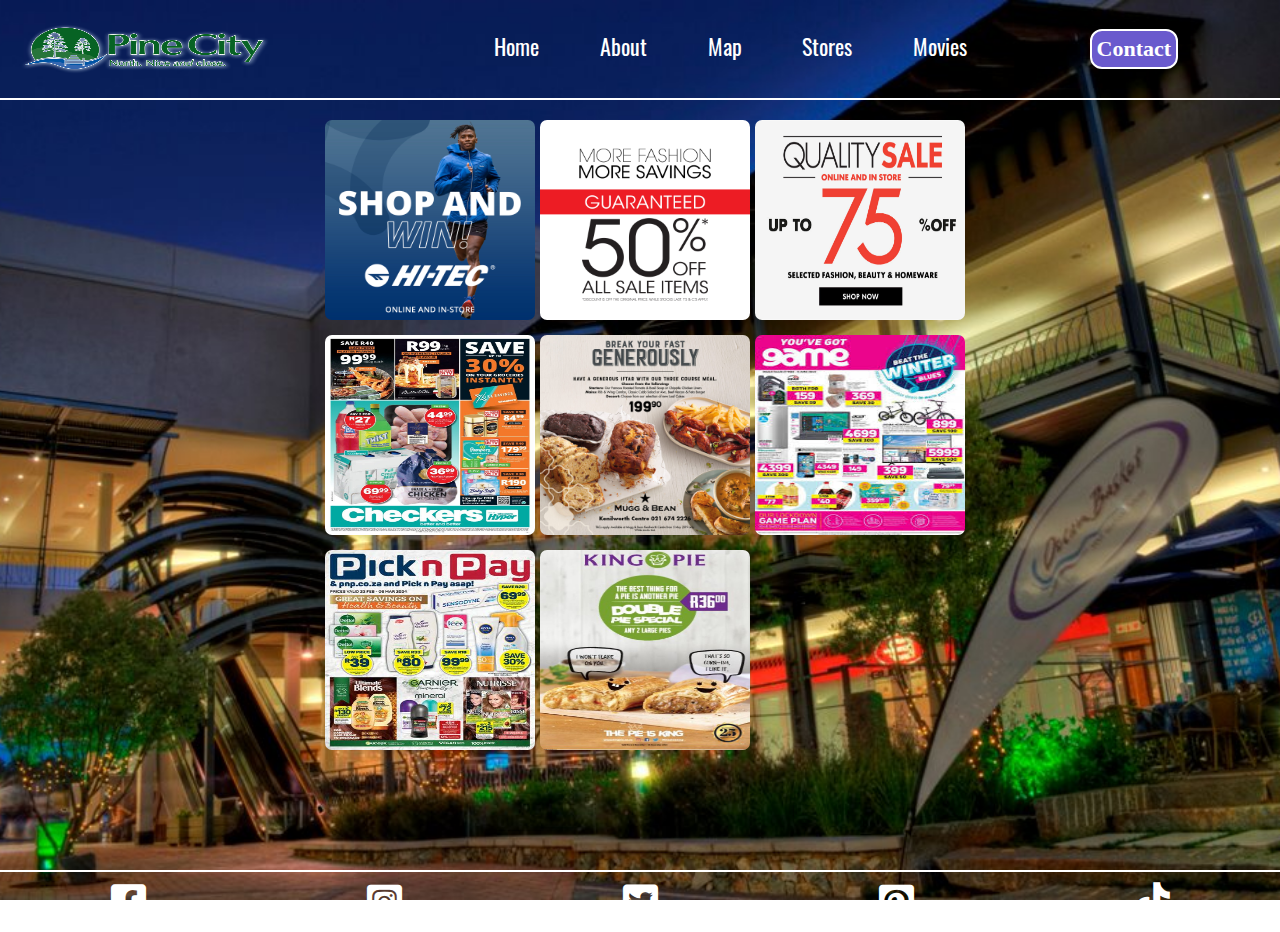
<file: index.html>
<!DOCTYPE html>
<html lang="en">
<head>
    <meta charset="UTF-8">
    <meta name="viewport" content="width=device-width, initial-scale=1.0">
    <link rel="stylesheet" href="style.css">
    <link rel="stylesheet" href="fontawsome/css/all.css">
    <title>Pine City Mall</title>
</head>
<body>
    <header>
        <div id="mobile" class="logo">
            <img src="images/pineCity-logo2.png">
        </div>
        <div id="mobile" class="Menu-btn">
            <input type="checkbox" id="check">
            <label for="check" class="checkbtn">
                <i class="fas fa-bars"></i>
            </label>
            <div class="pages">
                <a href="#">Home</a>
                <a href="about.html">About</a>
                <a href="map.html">Map</a>
                <a href="stores.html">Stores</a>
                <a href="movies.html">Movies</a>
                <a id="contact-btn" href="contact.html">Contact</a>
            </div>
        </div>
        <div class="Contact-btn">
            <a href="contact.html">Contact</a>
        </div>
    </header>

    <main>
        
        <div class="container">
            <div class="prov">
                <a href="hi-tec.html"><img src="images/clothing/hi-tec-sale.jpg" alt="hi-tec sale image"></a>
            </div>
            <div class="prov">
                <a href="edgars.html"><img src="images/clothing/edgars-sale.png" alt="Edgars sale image"></a>
            </div>
            <div class="prov">
                <a href="woolworths.html"><img src="images/clothing/woolworths-sale.png" alt="woolworths sale image"></a>
            </div>
            <div class="prov">
                <a href="checkers.html"><img src="images/supermarket/checkers-sale.jpg" alt="Checkers Hyper Sale catalogue"></a>
            </div>
            
            <div class="prov">
                <a href="mugg&bean.html"><img src="images/fast-Foods/mugg&bean-specials.jpg" alt="Mugg&Bean breakfast special"></a>
            </div>
            <div class="prov">
                <a href="game.html"><img src="images/supermarket/game-sales.jpg" alt="Game store sale catalogue"></a>
            </div>
            <div class="prov">
                <a href="picknpay.html"><img src="images/supermarket/picknpay-sale.jpg" alt="Pick and Pay sales catalogue"></a>
            </div>
			<div class="prov">
                <a href="kingpie.html"><img src="images/fast-Foods/kingpie-sale.jpg" alt="KING PIE sale"></a>
            </div>
            
        </div>
    </main>
    <footer>
        <div class="socials">
            <a href="#"><i class="fab fa-facebook-square"></i></a>
            <a href="#"><i class="fab fa-instagram-square"></i></a>
            <a href="#"><i class="fab fa-twitter-square"></i></a>
            <a href="#"><i class="fab fa-pinterest-square"></i></a>
            <a href="#"><i class="fab fa-tiktok"></i></a>
        </div>
    </footer>
</body>
</html>
</file>
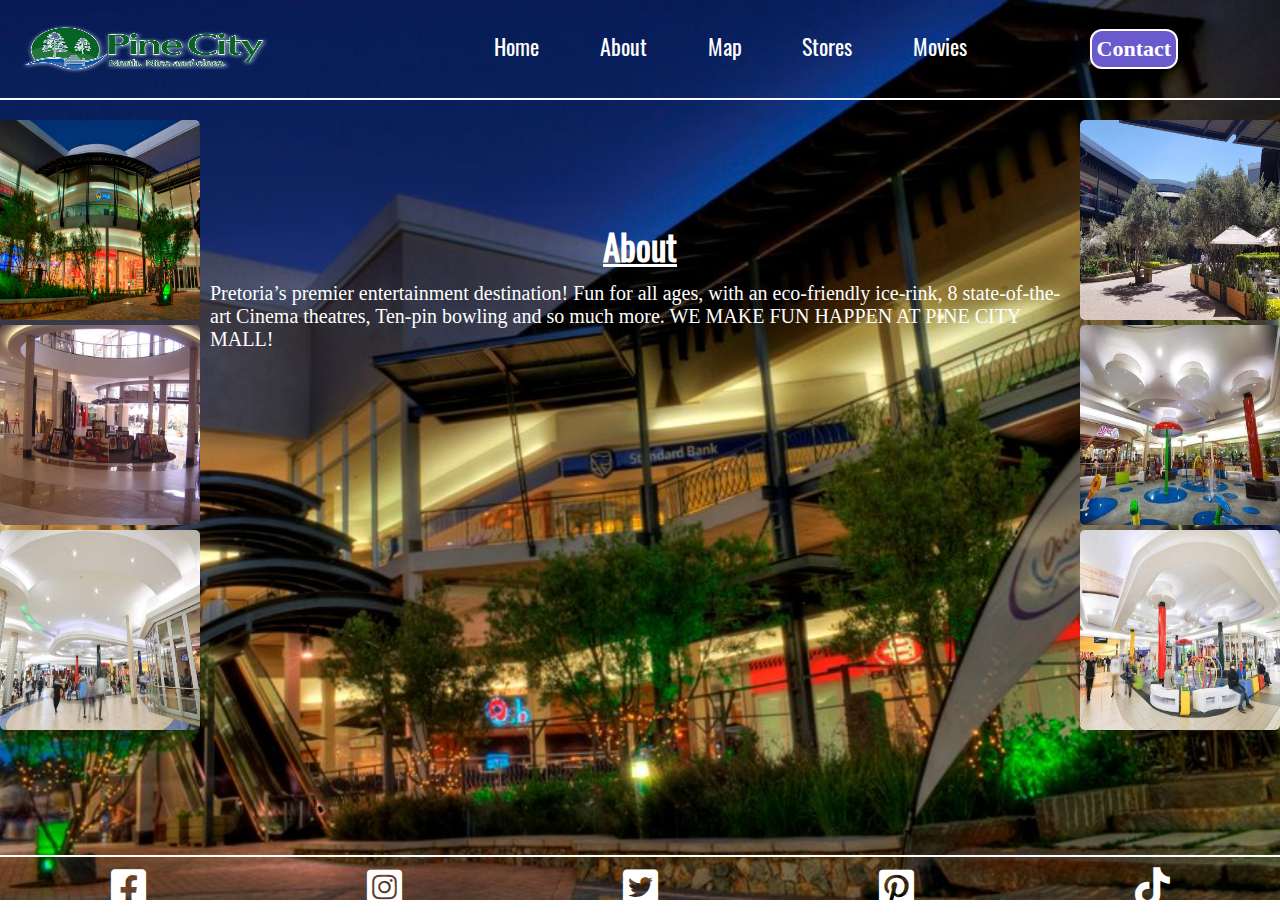
<file: about.html>
<!DOCTYPE html>
<html lang="en">
<head>
    <meta charset="UTF-8">
    <meta name="viewport" content="width=device-width, initial-scale=1.0">
    <link rel="stylesheet" href="style.css">
    <link rel="stylesheet" href="fontawsome/css/all.css">
    <title>Pine City Mall</title>
</head>
<body>
    <header>
        <div class="logo">
            <img src="images/pineCity-logo2.png">
        </div>
        <div id="mobile" class="Menu-btn">
            <input type="checkbox" id="check">
            <label for="check" class="checkbtn">
                <i class="fas fa-bars"></i>
            </label>
            <div class="pages">
                <a href="index.html">Home</a>
                <a href="#">About</a>
                <a href="map.html">Map</a>
                <a href="stores.html">Stores</a>
                <a href="movies.html">Movies</a>
                <a id="contact-btn" href="contact.html">Contact</a>
            </div>
        </div>
        <div class="Contact-btn">
            <a href="contact.html">Contact</a>
        </div>
    </header>
    <main>
        <div class="wrapper">
            <div class="imgs">
                <div><img src="images/bg-pics/mall-5.jpg" alt="Pine City Mall for outside"></div>
                <div><img src="images/bg-pics/mall-4.jpg" alt="Pine City Mall entertainment-area"></div>
                <div><img src="images/bg-pics/mall-3.jpg" alt="Pine City Mall fashion area"></div>
           </div>
            <div class="about">
                 <h2>About</h2>
                 <div class="aboutmain">
				 <p>
                    Pretoria’s premier entertainment destination! Fun for all ages, with an eco-friendly ice-rink, 8 state-of-the-art Cinema theatres, Ten-pin bowling and so much more. WE MAKE FUN HAPPEN AT PINE CITY MALL!
                 </p>
				</div>
			</div>
            
            <div class="imgs">
                <div><img src="images/bg-pics/mall-6.jpg" alt="Pine City Mall for outside"></div>
                <div><img src="images/bg-pics/mall-2.jpg" alt="Pine City Mall entertainment-area"></div>
                <div><img src="images/bg-pics/mall-1.jpg" alt="Pine City Mall fashion area"></div>
           </div>

        </div>
 
    </main>
    <footer>
        <div class="socials">
            <a href="#"><i class="fab fa-facebook-square"></i></a>
            <a href="#"><i class="fab fa-instagram-square"></i></a>
            <a href="#"><i class="fab fa-twitter-square"></i></a>
            <a href="#"><i class="fab fa-pinterest-square"></i></a>
            <a href="#"><i class="fab fa-tiktok"></i></a>
        </div>
    </footer>
</body>
</html>
</file>
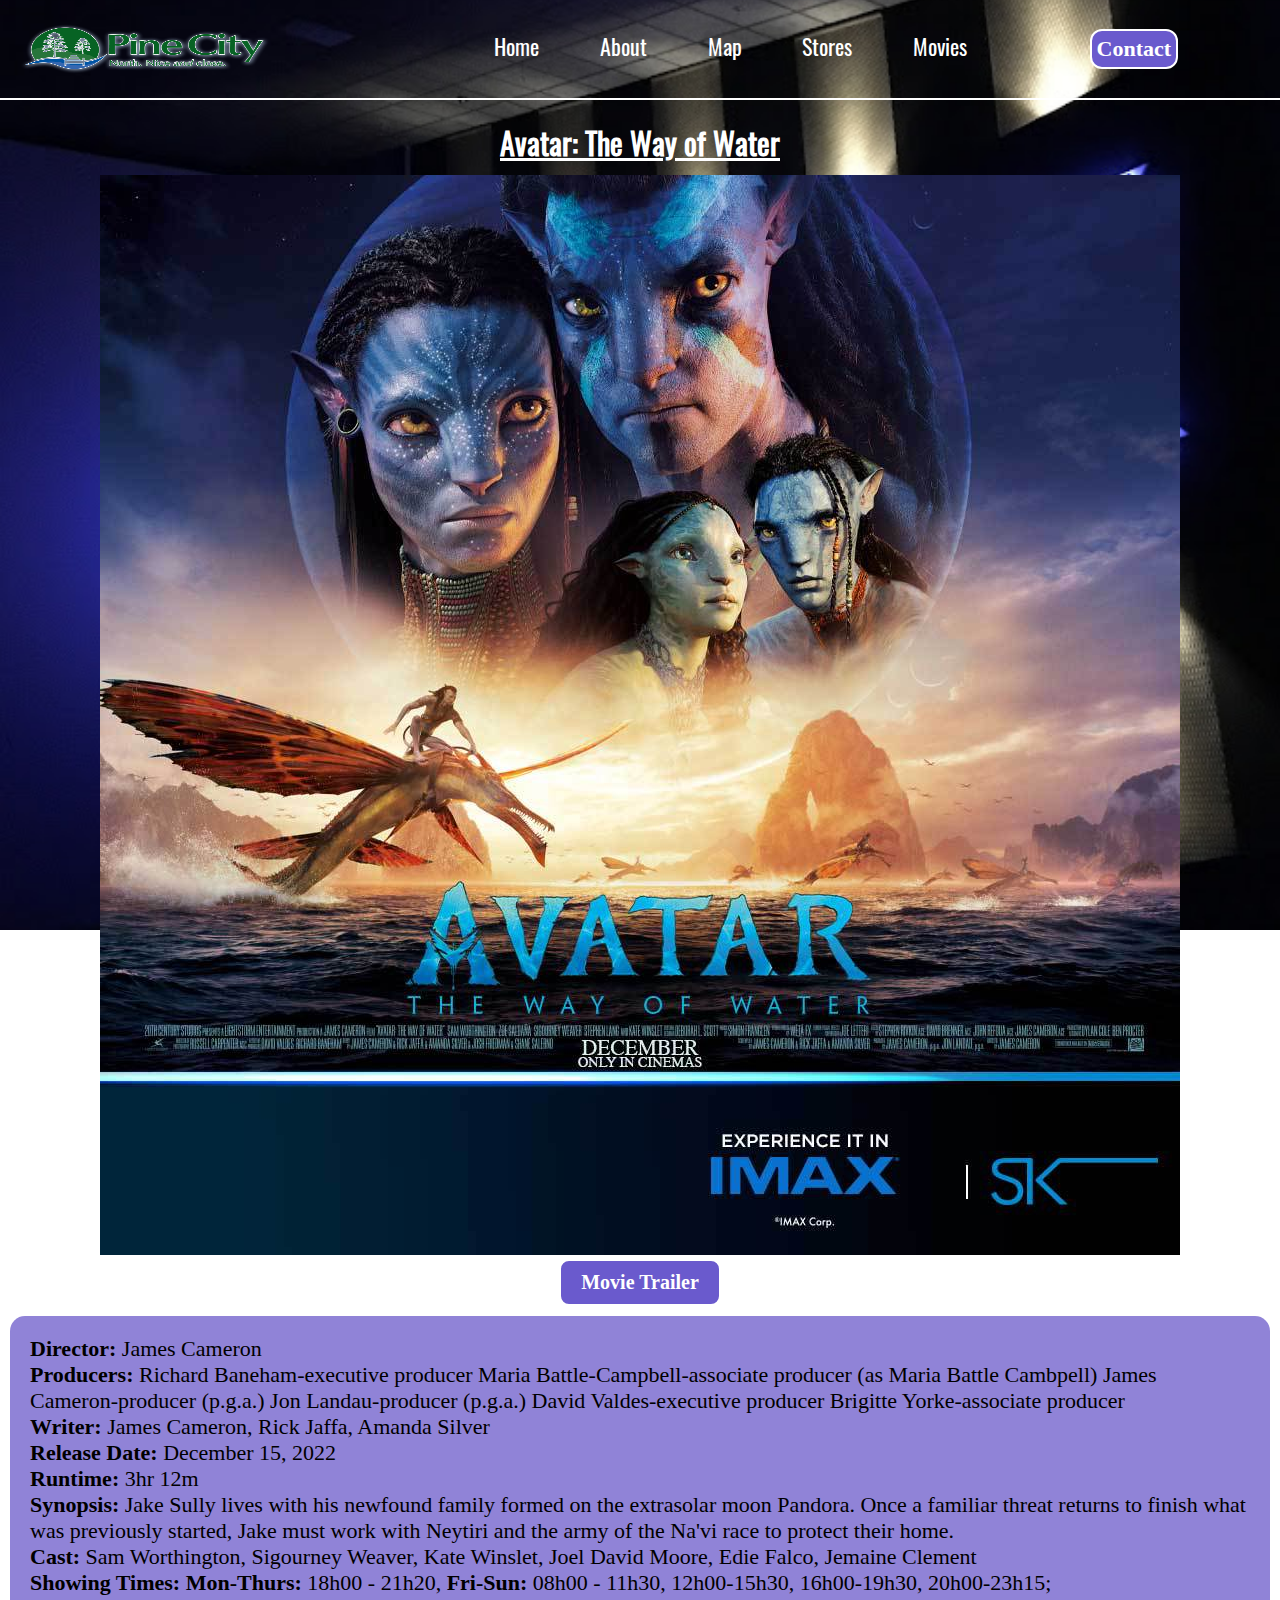
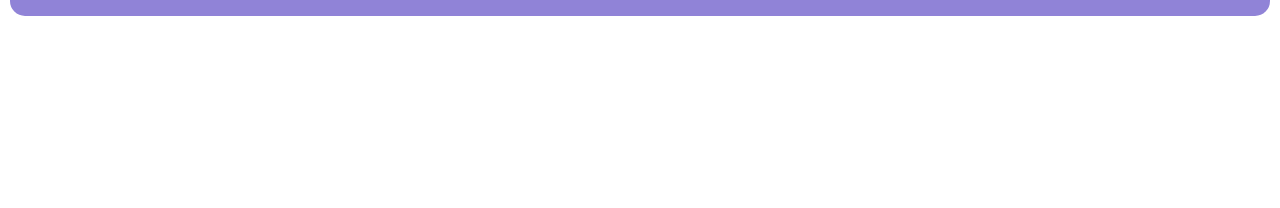
<file: avatar.html>
<!DOCTYPE html>
<html lang="en">
<head>
    <meta charset="UTF-8">
    <meta name="viewport" content="width=device-width, initial-scale=1.0">
    <link rel="stylesheet" href="style.css">
    <link rel="stylesheet" href="fontawsome/css/all.css">
    <title>Pine City Mall</title>
</head>
<body>
<div class="bgmovieind">
    <header>
        <div class="logo">
            <img src="images/pineCity-logo2.png">
        </div>
        <div id="mobile" class="Menu-btn">
            <input type="checkbox" id="check">
            <label for="check" class="checkbtn">
                <i class="fas fa-bars"></i>
            </label>
            <div class="pages">
                <a href="index.html">Home</a>
                <a href="about.html">About</a>
                <a href="map.html">Map</a>
                <a href="stores.html">Stores</a>
                <a href="movies.html">Movies</a>
                <a id="contact-btn" href="contact.html">Contact</a>
            </div>
        </div>
        <div class="Contact-btn">
            <a href="contact.html">Contact</a>
        </div>
    </header>
    <main>
        <h2>Avatar: The Way of Water</h2>
        <div class="movie-container">
            <div>
                <img src="images/movies/avatar.jpg">
            </div>
                <a class="trailer-btn" href="https://www.youtube.com/watch?v=a8Gx8wiNbs8" target="_blank">Movie Trailer</a>
            <div class="movie-credits">
                <p> <b>Director:</b> James Cameron
                    <br>
                    <b>Producers:</b> Richard Baneham-executive producer
					   Maria Battle-Campbell-associate producer (as Maria Battle Cambpell)
					   James Cameron-producer (p.g.a.)
					   Jon Landau-producer (p.g.a.)
					   David Valdes-executive producer
					   Brigitte Yorke-associate producer
                    <br>
                    <b>Writer: </b>James Cameron, Rick Jaffa, Amanda Silver
                    <br>
					<b>Release Date:</b> December 15, 2022
                    <br>
                    <b>Runtime:</b> 3hr 12m
                    <br>
                    <b>Synopsis:</b>
                    Jake Sully lives with his newfound family formed on the extrasolar moon Pandora.
					Once a familiar threat returns to finish what was previously started,
					Jake must work with Neytiri and the army of the Na'vi race to protect their home.
                    <br>
                    <b>Cast:</b>
							Sam Worthington,
                            Sigourney Weaver,
                            Kate Winslet,
                            Joel David Moore,
                            Edie Falco,
                            Jemaine Clement
                    <br>
                    <b>Showing Times:</b>
                    <b>Mon-Thurs:</b> 18h00 - 21h20,
                    <b>Fri-Sun:</b> 08h00 - 11h30, 12h00-15h30, 16h00-19h30, 20h00-23h15;
                </p> 
            </div>
           
        </div>
        
    </main>
    <footer>
        <div class="socials">
            <a href="#"><i class="fab fa-facebook-square"></i></a>
            <a href="#"><i class="fab fa-instagram-square"></i></a>
            <a href="#"><i class="fab fa-twitter-square"></i></a>
            <a href="#"><i class="fab fa-pinterest-square"></i></a>
            <a href="#"><i class="fab fa-tiktok"></i></a>
        </div>
    </footer>
</div>
</body>
</html>
</file>
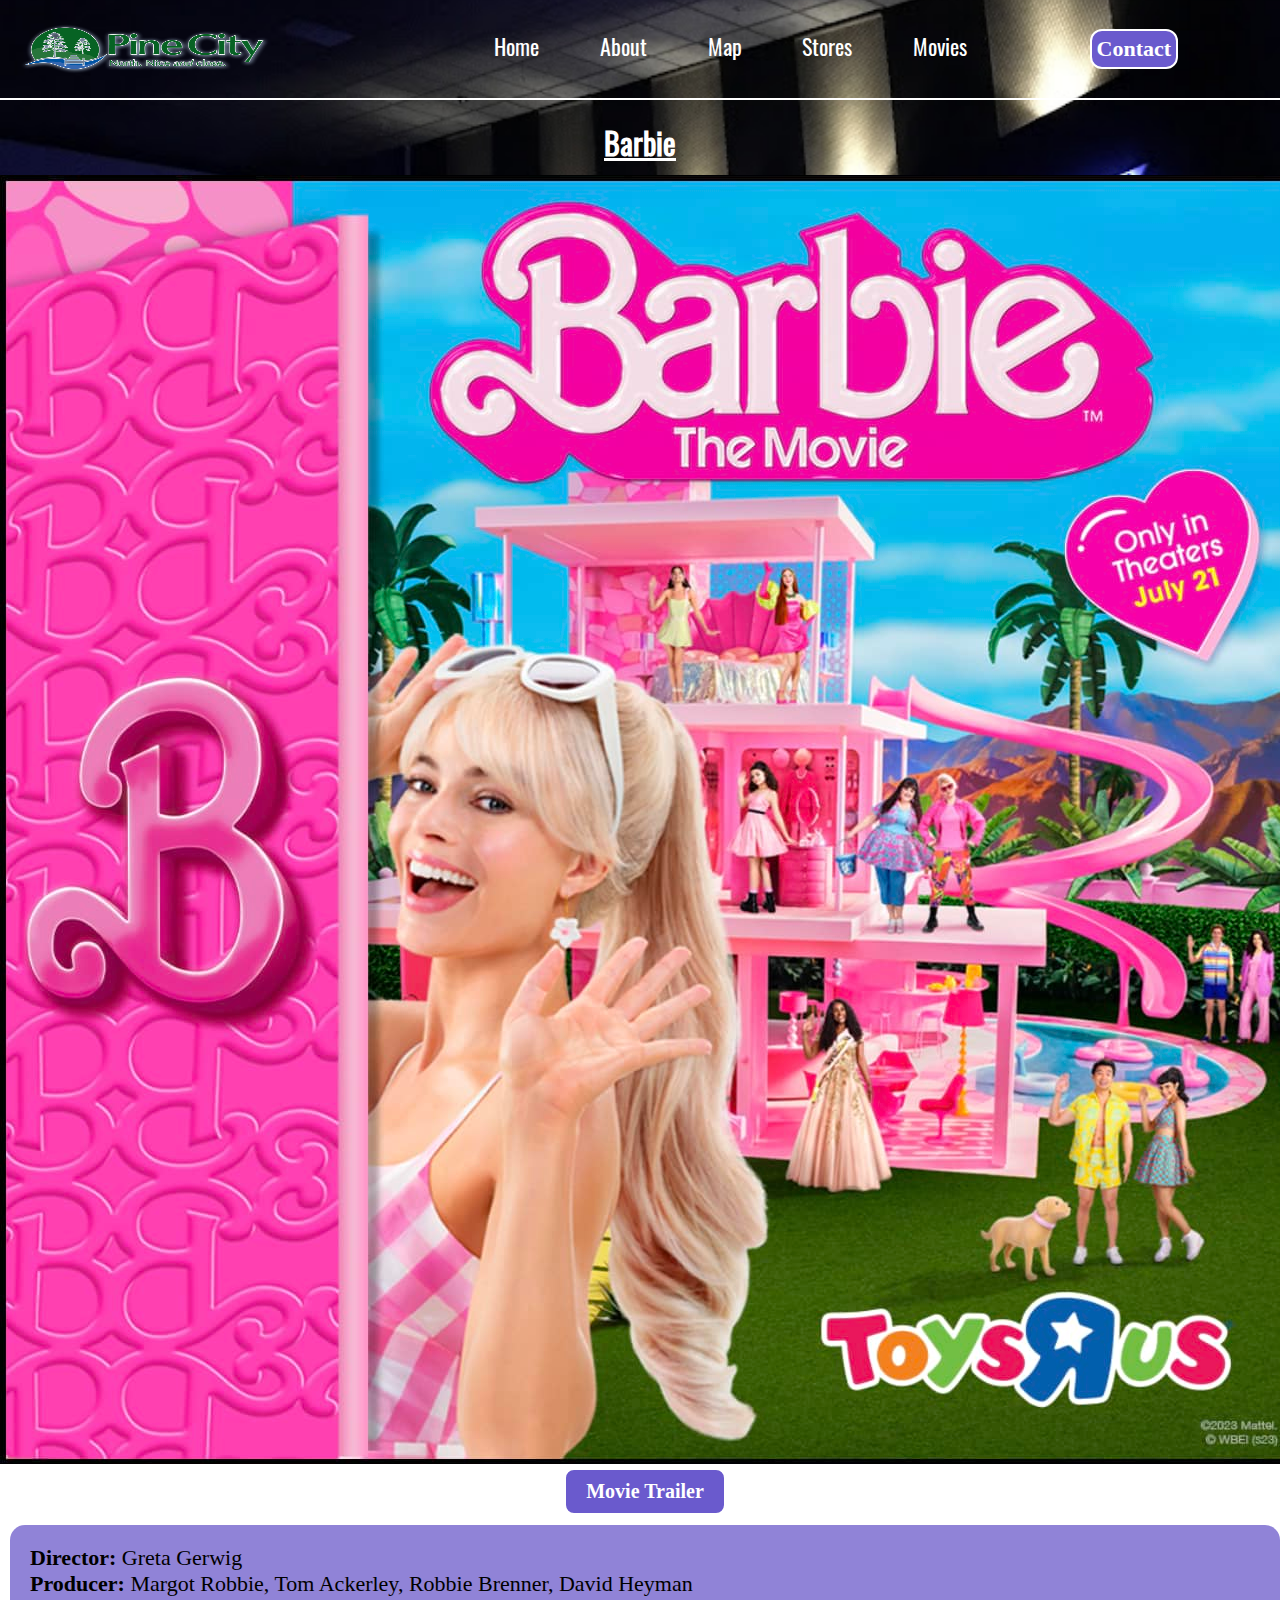
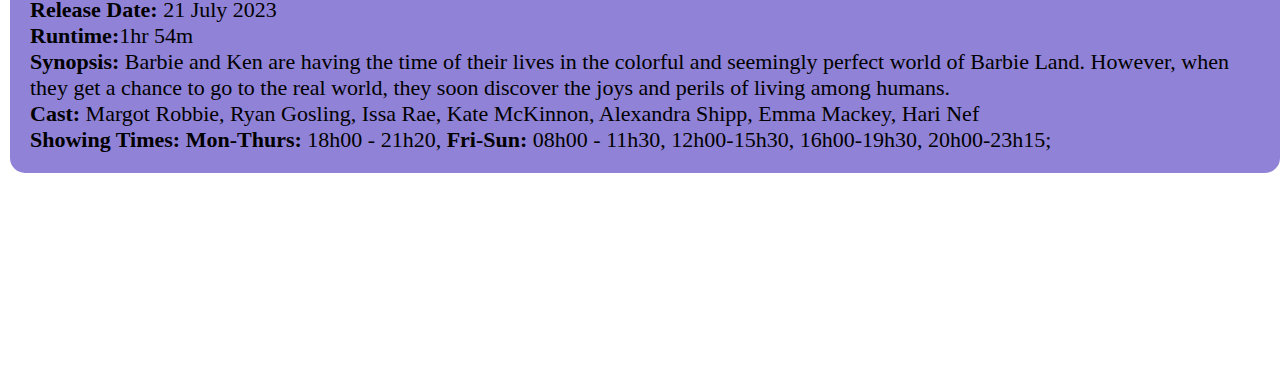
<file: barbie.html>
<!DOCTYPE html>
<html lang="en">
<head>
    <meta charset="UTF-8">
    <meta name="viewport" content="width=device-width, initial-scale=1.0">
    <link rel="stylesheet" href="style.css">
    <link rel="stylesheet" href="fontawsome/css/all.css">
    <title>Pine City Mall</title>
</head>
<body>
<div class="bgmovieind">
    <header>
        <div class="logo">
            <img src="images/pineCity-logo2.png">
        </div>
        <div id="mobile" class="Menu-btn">
            <input type="checkbox" id="check">
            <label for="check" class="checkbtn">
                <i class="fas fa-bars"></i>
            </label>
            <div class="pages">
                <a href="index.html">Home</a>
                <a href="about.html">About</a>
                <a href="map.html">Map</a>
                <a href="stores.html">Stores</a>
                <a href="movies.html">Movies</a>
                <a id="contact-btn" href="contact.html">Contact</a>
            </div>
        </div>
        <div class="Contact-btn">
            <a href="contact.html">Contact</a>
        </div>
    </header>
    <main>
        <h2>Barbie</h2>
        <div class="movie-container">
            <div>
                <img src="images/movies/barbie.jpg">
            </div>
                <a class="trailer-btn" href="https://www.youtube.com/watch?v=pBk4NYhWNMM" target="_blank">Movie Trailer</a>
            <div class="movie-credits">
                <p> <b>Director:</b>  Greta Gerwig
                    <br>
                    <b>Producer:</b> Margot Robbie, Tom Ackerley, Robbie Brenner, David Heyman
                    <br>
                    <b>Release Date:</b>  21 July 2023
                    <br>
                    <b>Runtime:</b>1hr 54m 
                    <br>
                    <b>Synopsis:</b>
                    Barbie and Ken are having the time of their lives in the colorful and seemingly perfect world of Barbie Land.
					However, when they get a chance to go to the real world, they soon discover the joys and perils of living among humans.
                    <br>
                    <b>Cast:</b>
							Margot Robbie,
                            Ryan Gosling,
                            Issa Rae,
                            Kate McKinnon,
                            Alexandra Shipp,
                            Emma Mackey,
                            Hari Nef
                    <br>
                    <b>Showing Times:</b>
                    <b>Mon-Thurs:</b> 18h00 - 21h20,
                    <b>Fri-Sun:</b> 08h00 - 11h30, 12h00-15h30, 16h00-19h30, 20h00-23h15;
                </p> 
            </div>
           
        </div>
        
    </main>
    <footer>
        <div class="socials">
            <a href="#"><i class="fab fa-facebook-square"></i></a>
            <a href="#"><i class="fab fa-instagram-square"></i></a>
            <a href="#"><i class="fab fa-twitter-square"></i></a>
            <a href="#"><i class="fab fa-pinterest-square"></i></a>
            <a href="#"><i class="fab fa-tiktok"></i></a>
        </div>
    </footer>
</div>
</body>
</html>
</file>
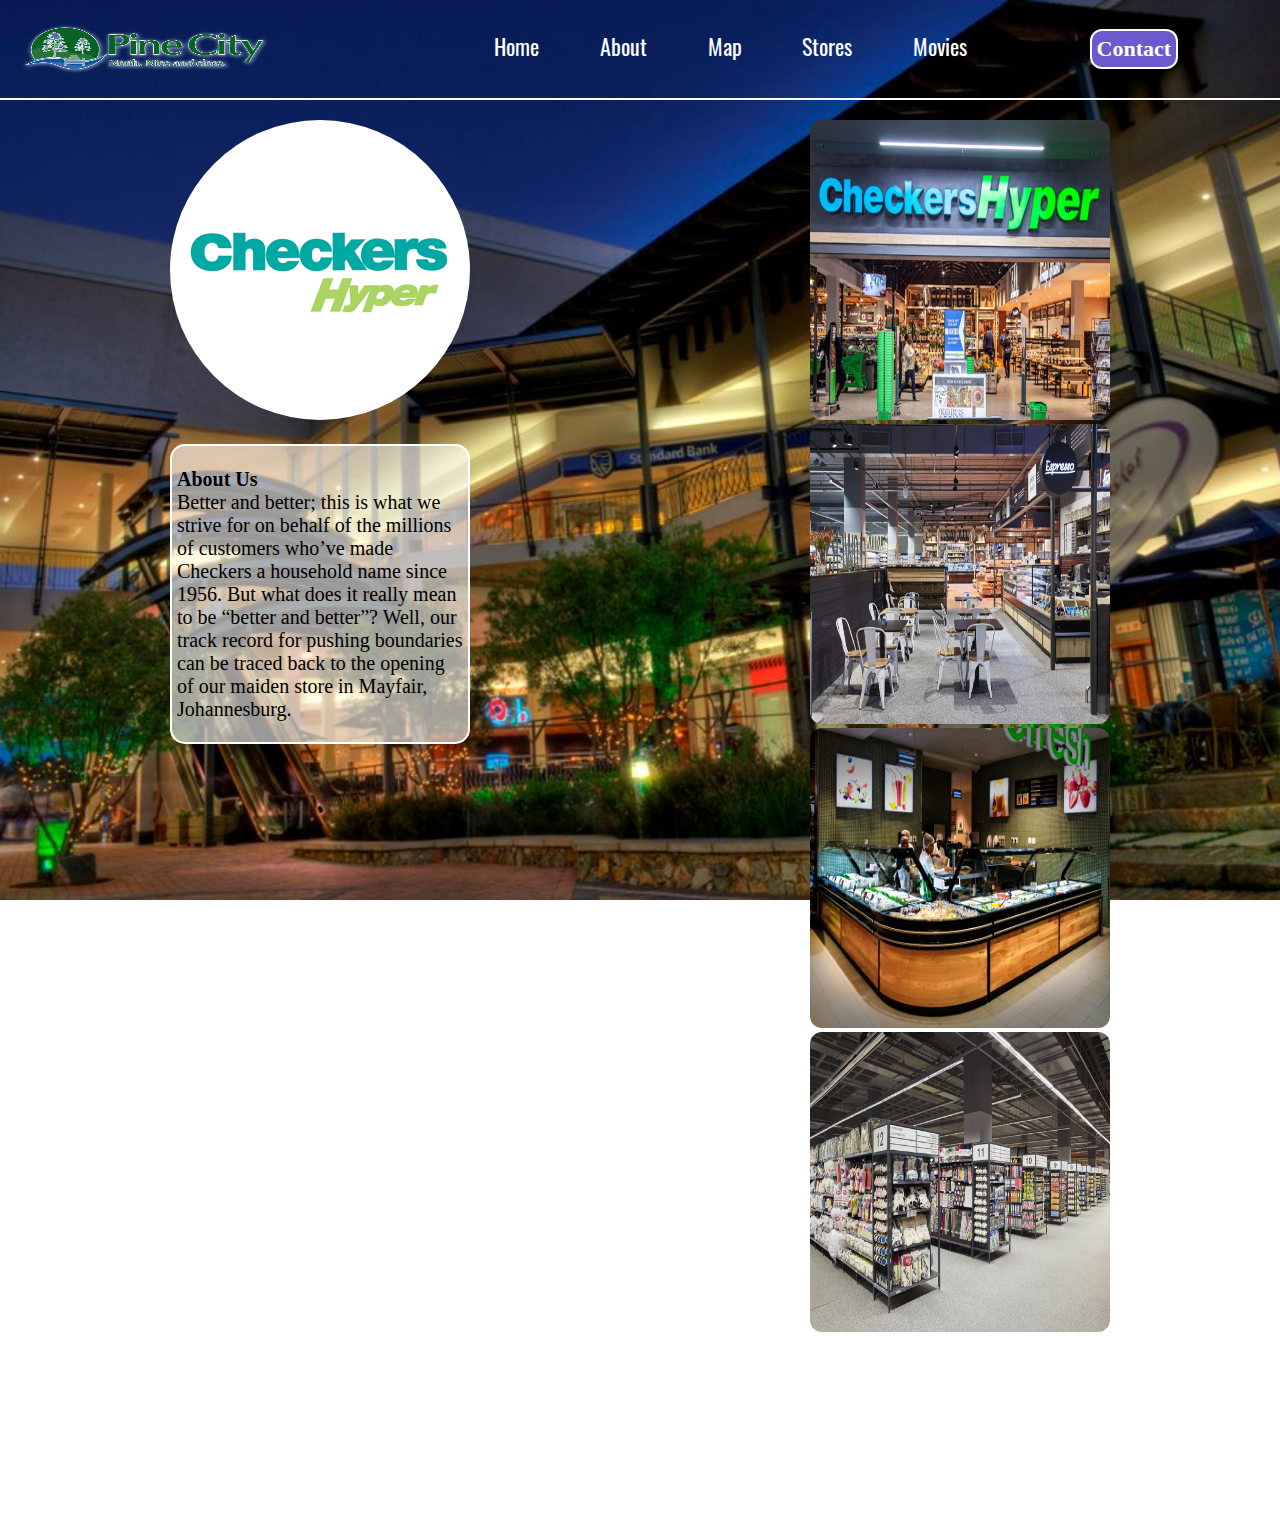
<file: checkers.html>
<!DOCTYPE html>
<html lang="en">
<head>
    <meta charset="UTF-8">
    <meta name="viewport" content="width=device-width, initial-scale=1.0">
    <link rel="stylesheet" href="style.css">
    <link rel="stylesheet" href="fontawsome/css/all.css">
    <title>Pine City Mall</title>
</head>
<body>
    <header>
        <div class="logo">
            <img src="images/pineCity-logo2.png">
        </div>
        <div id="mobile" class="Menu-btn">
            <input type="checkbox" id="check">
            <label for="check" class="checkbtn">
                <i class="fas fa-bars"></i>
            </label>
            <div class="pages">
                <a href="index.html">Home</a>
                <a href="about.html">About</a>
                <a href="map.html">Map</a>
                <a href="stores.html">Stores</a>
                <a href="movies.html">Movies</a>
                <a id="contact-btn" href="contact.html">Contact</a>
            </div>
        </div>
        <div class="Contact-btn">
            <a href="contact.html">Contact</a>
        </div>
    </header>
    <main>
        <div class="the-container">
            <div class="store-logo">
                <div >
                    <img src="images/supermarket/checkers-logo.jpg">
                </div>
                <div class="store-info">
                    <p>
                        <b>About Us</b>
                        <br>
                        Better and better; this is what we strive for on behalf of the millions of customers who’ve made Checkers a household name since 1956. But what does it really mean to be “better and better”? Well, our track record for pushing boundaries can be traced back to the opening of our maiden store in Mayfair, Johannesburg.
                    </p>
                </div>
            </div>
            <div class="store-view">
                <div class="the-view">
                    <img src="images/supermarket/checkers-outside1.jpg"alt="Outside view of Checkers store">
                </div>
                <div class="the-view">
                    <img src="images/supermarket/checkers-inside1.jpg"alt="Inside view of Checkers store">
                </div>
                <div class="the-view">
                    <img src="images/supermarket/checkers-inside4.jpg"alt="Inside view of Checkers store">
                </div>
                <div class="the-view">
                    <img src="images/supermarket/checkers-inside2.jpg"alt="Inside view of Checkers store">
                </div>
            </div>
            
        </div>
    </main>
    <footer>
        <div class="socials">
            <a href="#"><i class="fab fa-facebook-square"></i></a>
            <a href="#"><i class="fab fa-instagram-square"></i></a>
            <a href="#"><i class="fab fa-twitter-square"></i></a>
            <a href="#"><i class="fab fa-pinterest-square"></i></a>
            <a href="#"><i class="fab fa-tiktok"></i></a>
        </div>
    </footer>
</body>
</html>
</file>
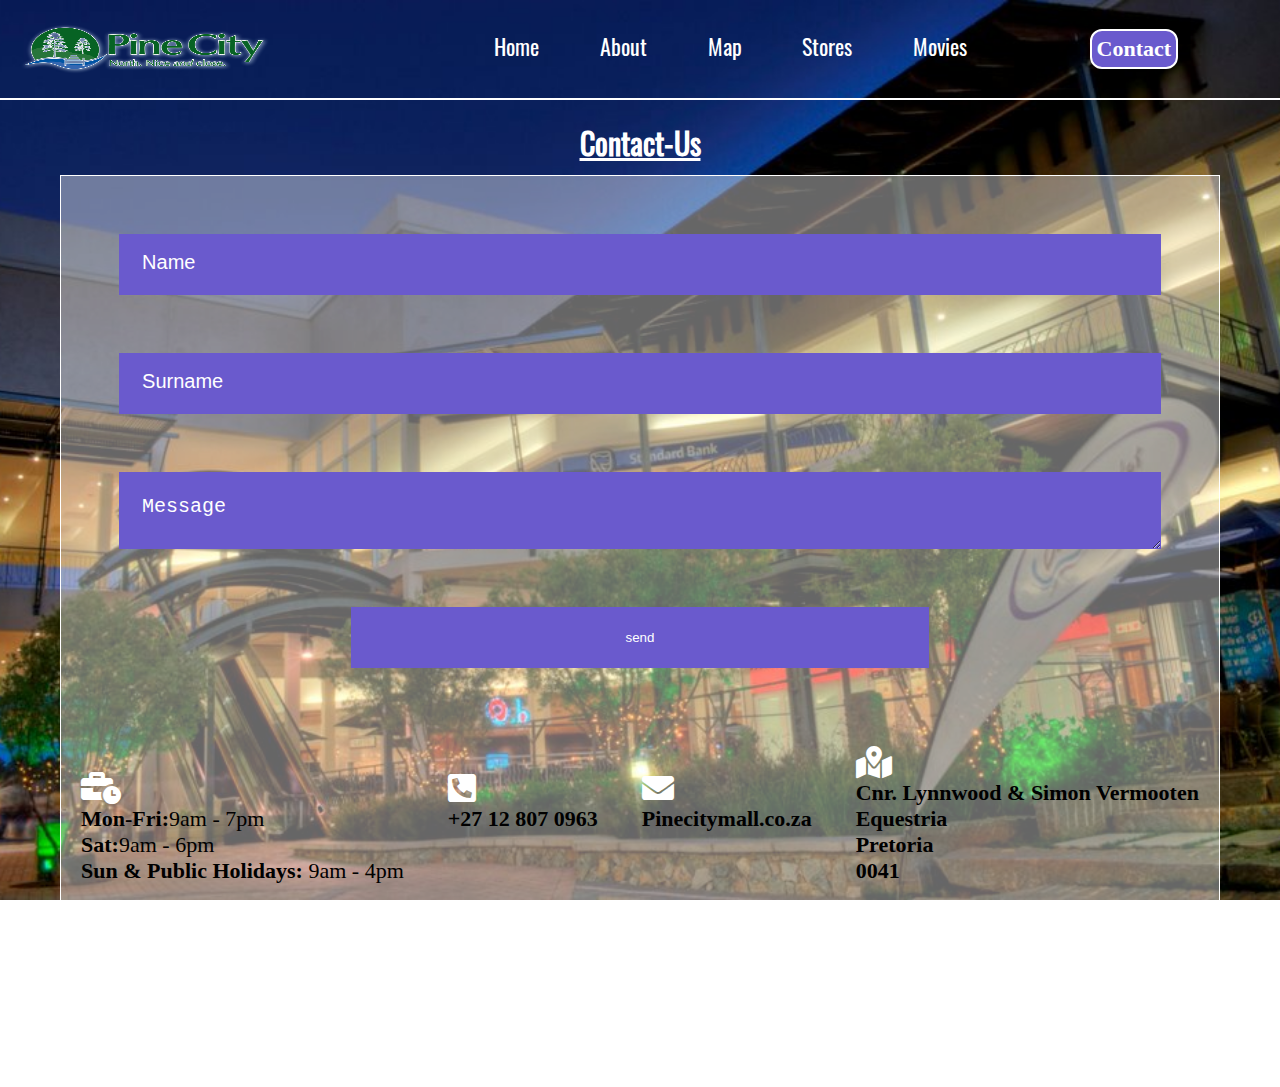
<file: contact.html>
<!DOCTYPE html>
<html lang="en">
<head>
    <meta charset="UTF-8">
    <meta name="viewport" content="width=device-width, initial-scale=1.0">
    <link rel="stylesheet" href="style.css">
    <link rel="stylesheet" href="fontawsome/css/all.css">
    <title>Pine City Mall</title>
</head>
<body>
    <header>
        <div class="logo">
            <img src="images/pineCity-logo2.png">
        </div>
        <div id="mobile" class="Menu-btn">
            <input type="checkbox" id="check">
            <label for="check" class="checkbtn">
                <i class="fas fa-bars"></i>
            </label>
            <div class="pages">
                <a href="index.html">Home</a>
                <a href="about.html">About</a>
                <a href="map.html">Map</a>
                <a href="stores.html">Stores</a>
                <a href="movies.html">Movies</a>
                <a id="contact-btn" href="#">Contact</a>
            </div>
        </div>
        <div class="Contact-btn">
            <a href="contact.html">Contact</a>
        </div>
    </header>
    <main>
        <h2>Contact-Us</h2>
        <div class="Mall-contact">
        
            <div class="form">
                <form>
                    <input type="text" placeholder="Name" >
                    <input type="text" placeholder="Surname">
                    <textarea type="text" placeholder="Message"></textarea>
                    <input type="submit" value="send" id="sub-btn">
                </form>
                <ul class="contact-icon">
                    <li>
                        <i class="fas fa-business-time"></i>
                        <p>
                            <b>Mon-Fri:</b>9am - 7pm
                            <br>
                            <b>Sat:</b>9am - 6pm 
                            <br>
                            <b>Sun & Public Holidays:</b> 9am - 4pm
                        </p>
                    </li>
                    <li>
                        <i class="fas fa-phone-square-alt"></i>
                        <p>
                            <b>+27 12 807 0963</b>
                            <br>
                            <br>
                            <br>
                        </p>
                    </li>
                    <li>
                        <i class="fas fa-envelope"></i>
                        <p>
                            <b>Pinecitymall.co.za</b>
                            <br>
                            <br>
                            <br>
                        </p>
                    </li>
                    <li>
                        <i class="fas fa-map-marked-alt"></i>
                        <p>
                            <b>Cnr. Lynnwood & Simon Vermooten</b>
                            <br>
                            <b>Equestria</b>
                            <br>
                            <b>Pretoria</b>
                            <br>
                            <b>0041</b>
                        </p>
                    </li>
                </ul>
            </div>
    
        </div>
           
    </main>
    <footer>
        <div class="socials">
            <a href="#"><i class="fab fa-facebook-square"></i></a>
            <a href="#"><i class="fab fa-instagram-square"></i></a>
            <a href="#"><i class="fab fa-twitter-square"></i></a>
            <a href="#"><i class="fab fa-pinterest-square"></i></a>
            <a href="#"><i class="fab fa-tiktok"></i></a>
        </div>
    </footer>
</body>
</html>
</file>
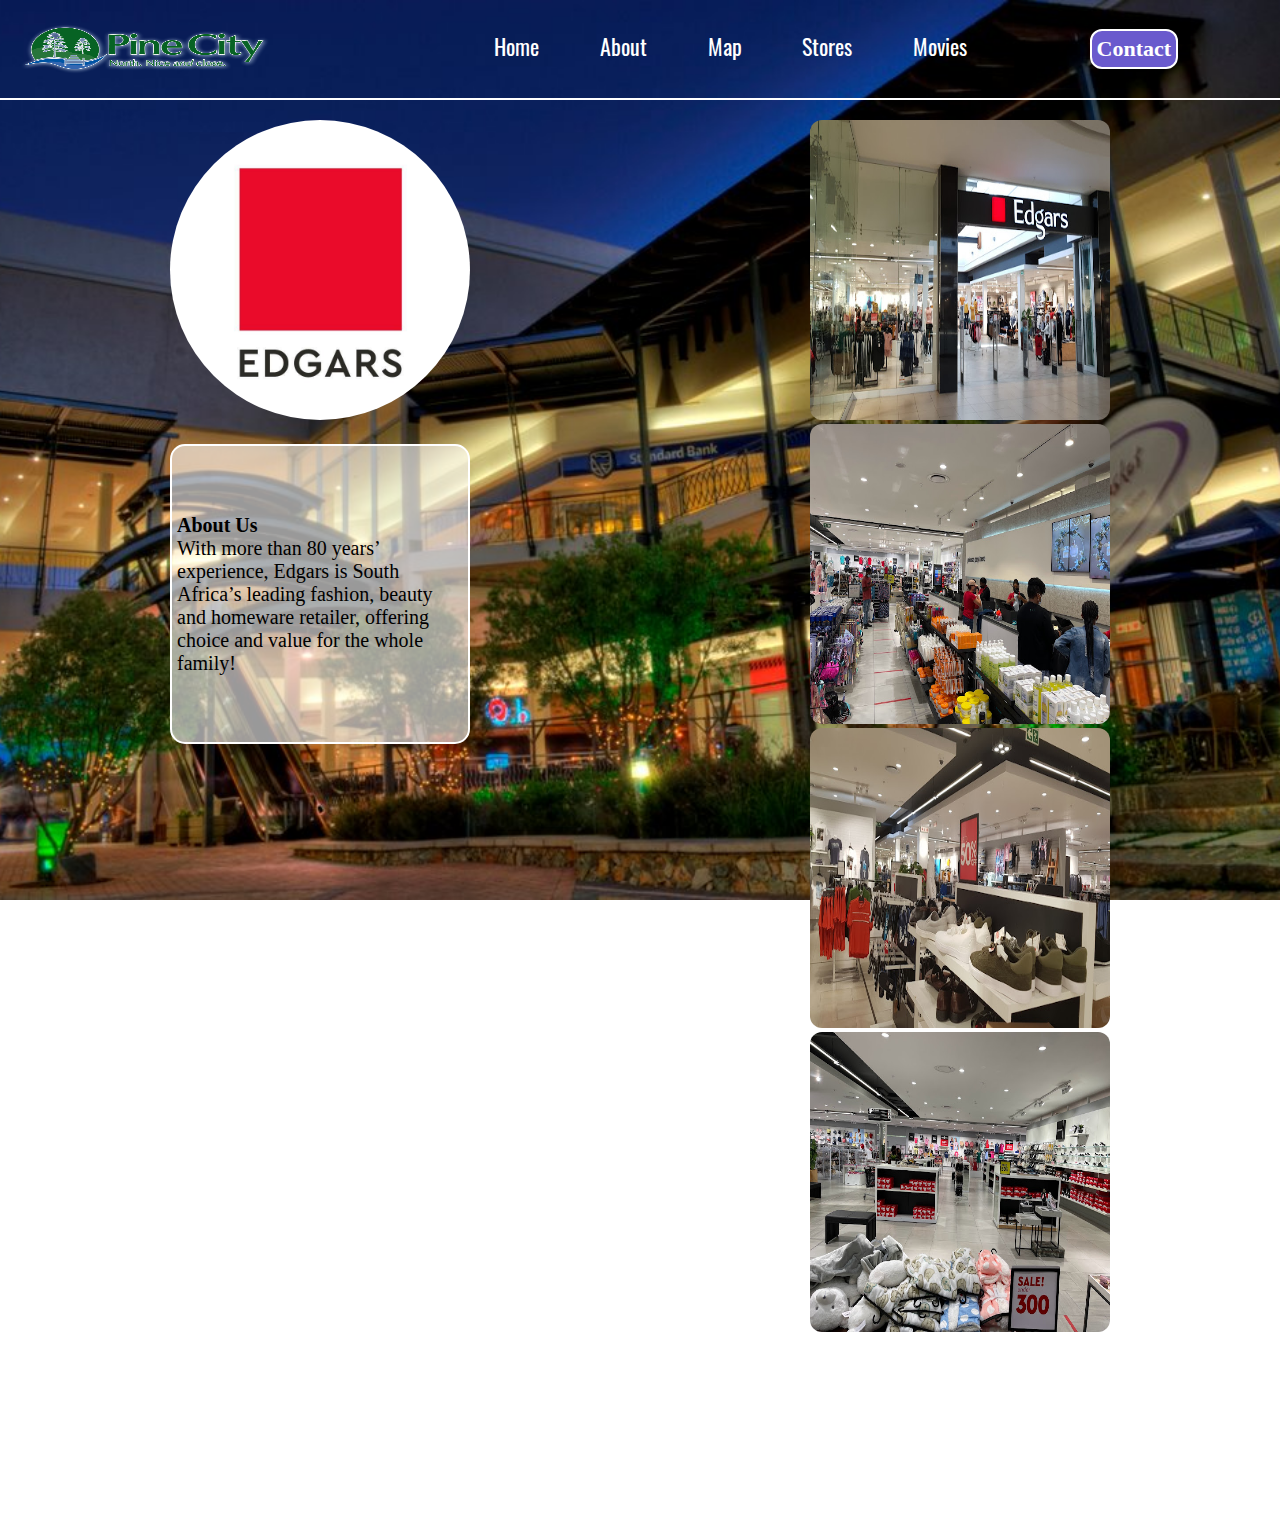
<file: edgars.html>
<!DOCTYPE html>
<html lang="en">
<head>
    <meta charset="UTF-8">
    <meta name="viewport" content="width=device-width, initial-scale=1.0">
    <link rel="stylesheet" href="style.css">
    <link rel="stylesheet" href="fontawsome/css/all.css">
    <title>Pine City Mall</title>
</head>
<body>
    <header>
        <div class="logo">
            <img src="images/pineCity-logo2.png">
        </div>
        <div id="mobile" class="Menu-btn">
            <input type="checkbox" id="check">
            <label for="check" class="checkbtn">
                <i class="fas fa-bars"></i>
            </label>
            <div class="pages">
                <a href="index.html">Home</a>
                <a href="about.html">About</a>
                <a href="map.html">Map</a>
                <a href="stores.html">Stores</a>
                <a href="movies.html">Movies</a>
                <a id="contact-btn" href="contact.html">Contact</a>
            </div>
        </div>
        <div class="Contact-btn">
            <a href="contact.html">Contact</a>
        </div>
    </header>
    <main>
        <div class="the-container">
            <div class="store-logo">
                <div >
                    <img src="images/clothing/edgars-logo.jpg">
                </div>
                <div class="store-info">
                    <p>
                        <b>About Us</b>
                        <br>
                       With more than 80 years’ experience,
					   Edgars is South Africa’s leading fashion,
					   beauty and homeware retailer,
					   offering choice and value for the whole family!
                    </p>
                </div>
            </div>
            <div class="store-view">
                <div class="the-view">
                    <img src="images/clothing/edgars-1.jpg"alt="Outside view of edgars store">
                </div>
                <div class="the-view">
                    <img src="images/clothing/edgars-2.jpg"alt="Inside view of edgars store">
                </div>
                <div class="the-view">
                    <img src="images/clothing/edgars-3.jpg"alt="Inside view of edgars store">
                </div>
                <div class="the-view">
                    <img src="images/clothing/edgars-4.jpg"alt="Inside view of edgars store">
                </div>
            </div>
            
        </div>
    </main>
    <footer>
        <div class="socials">
            <a href="#"><i class="fab fa-facebook-square"></i></a>
            <a href="#"><i class="fab fa-instagram-square"></i></a>
            <a href="#"><i class="fab fa-twitter-square"></i></a>
            <a href="#"><i class="fab fa-pinterest-square"></i></a>
            <a href="#"><i class="fab fa-tiktok"></i></a>
        </div>
    </footer>
</body>
</html>
</file>
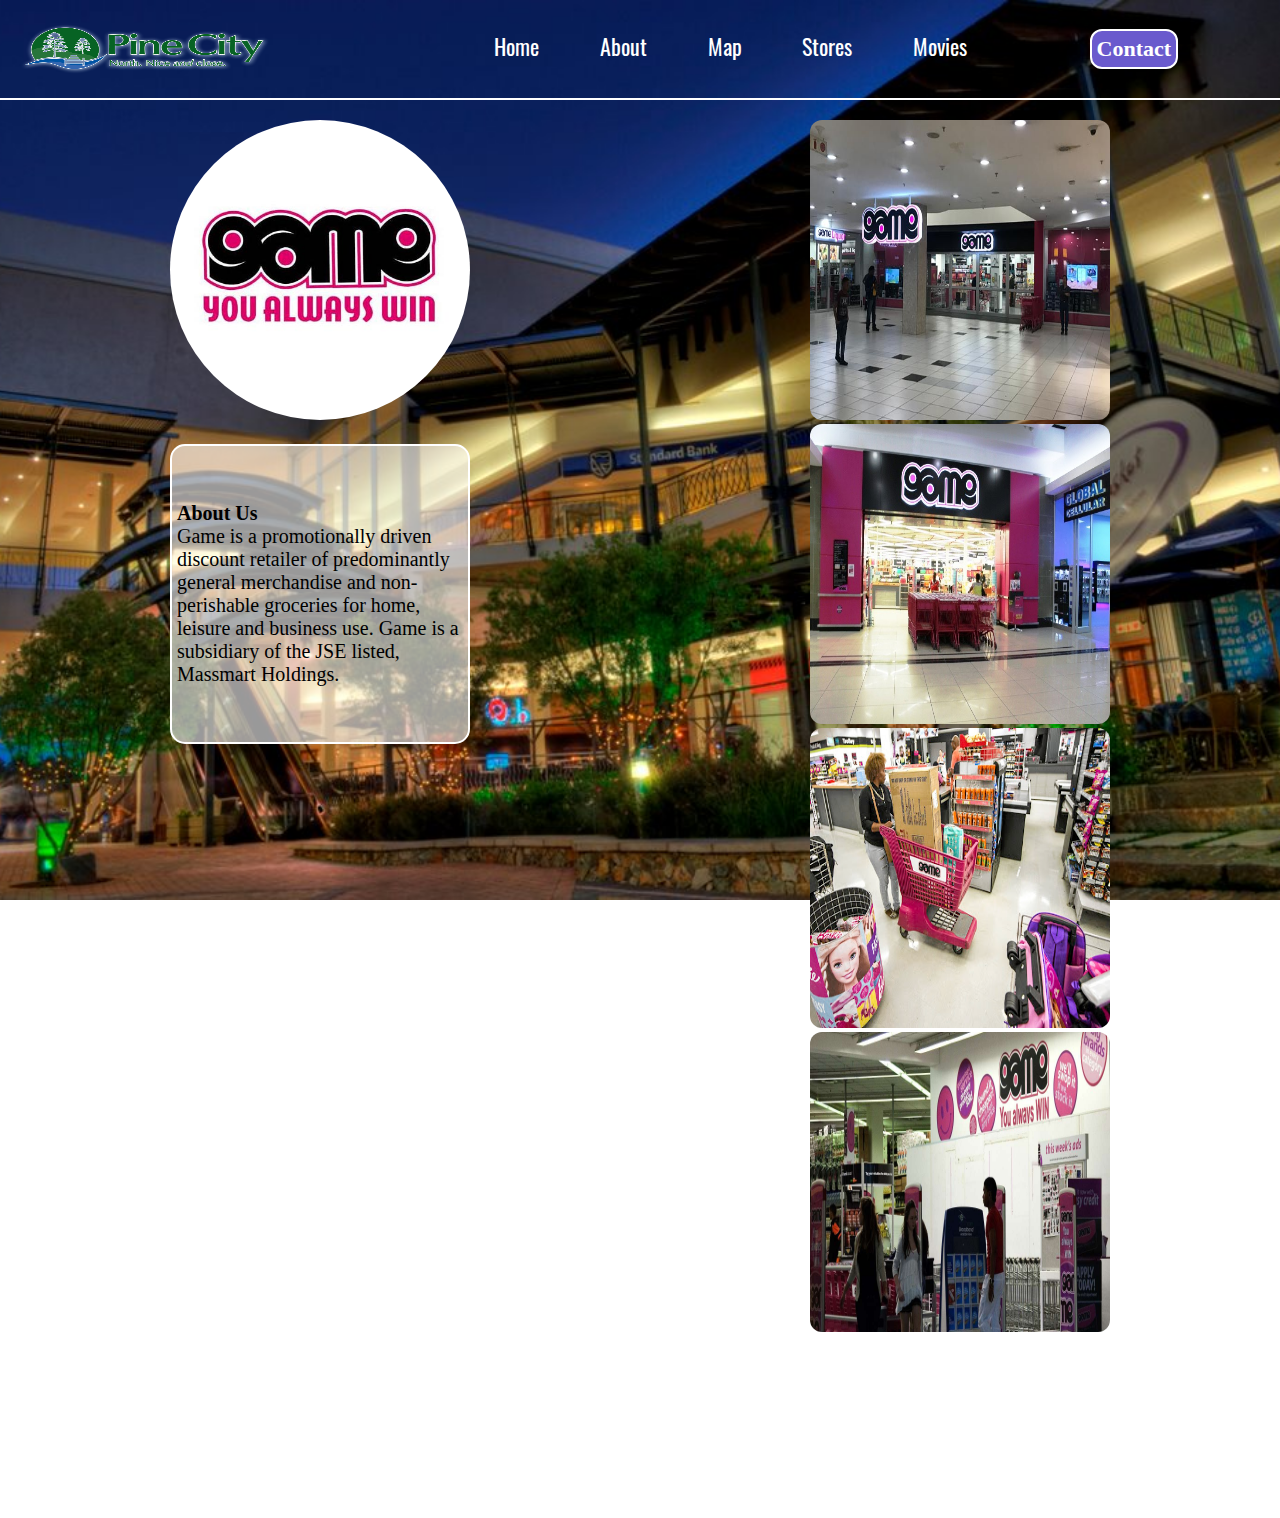
<file: game.html>
<!DOCTYPE html>
<html lang="en">
<head>
    <meta charset="UTF-8">
    <meta name="viewport" content="width=device-width, initial-scale=1.0">
    <link rel="stylesheet" href="style.css">
    <link rel="stylesheet" href="fontawsome/css/all.css">
    <title>Pine City Mall</title>
</head>
<body>
    <header>
        <div class="logo">
            <img src="images/pineCity-logo2.png">
        </div>
        <div id="mobile" class="Menu-btn">
            <input type="checkbox" id="check">
            <label for="check" class="checkbtn">
                <i class="fas fa-bars"></i>
            </label>
            <div class="pages">
                <a href="index.html">Home</a>
                <a href="about.html">About</a>
                <a href="map.html">Map</a>
                <a href="stores.html">Stores</a>
                <a href="movies.html">Movies</a>
                <a id="contact-btn" href="contact.html">Contact</a>
            </div>
        </div>
        <div class="Contact-btn">
            <a href="contact.html">Contact</a>
        </div>
    </header>
    <main>
        <div class="the-container">
            <div class="store-logo">
                <div >
                    <img src="images/supermarket/game-logo1.jpg">
                </div>
                <div class="store-info">
                    <p>
                        <b>About Us</b>
                        <br>
                        Game is a promotionally driven discount retailer of predominantly general merchandise and non-perishable groceries for home, leisure and business use.
                        Game is a subsidiary of the JSE listed, Massmart Holdings.
                    </p>
                </div>
            </div>
            <div class="store-view">
                <div class="the-view">
                    <img src="images/supermarket/game-outside3.jpg"alt="Outside view of Game store">
                </div>
                <div class="the-view">
                    <img src="images/supermarket/game-outside1.jpg"alt="Outside view of Game store">
                </div>
                <div class="the-view">
                    <img src="images/supermarket/game-inside1.jpg"alt="Inside view of Game store">
                </div>
                <div class="the-view">
                    <img src="images/supermarket/game-inside3.jpg"alt="Inside view of Game store">
                </div>
            </div>
            
        </div>
    </main>
    <footer>
        <div class="socials">
            <a href="#"><i class="fab fa-facebook-square"></i></a>
            <a href="#"><i class="fab fa-instagram-square"></i></a>
            <a href="#"><i class="fab fa-twitter-square"></i></a>
            <a href="#"><i class="fab fa-pinterest-square"></i></a>
            <a href="#"><i class="fab fa-tiktok"></i></a>
        </div>
    </footer>
</body>
</html>
</file>
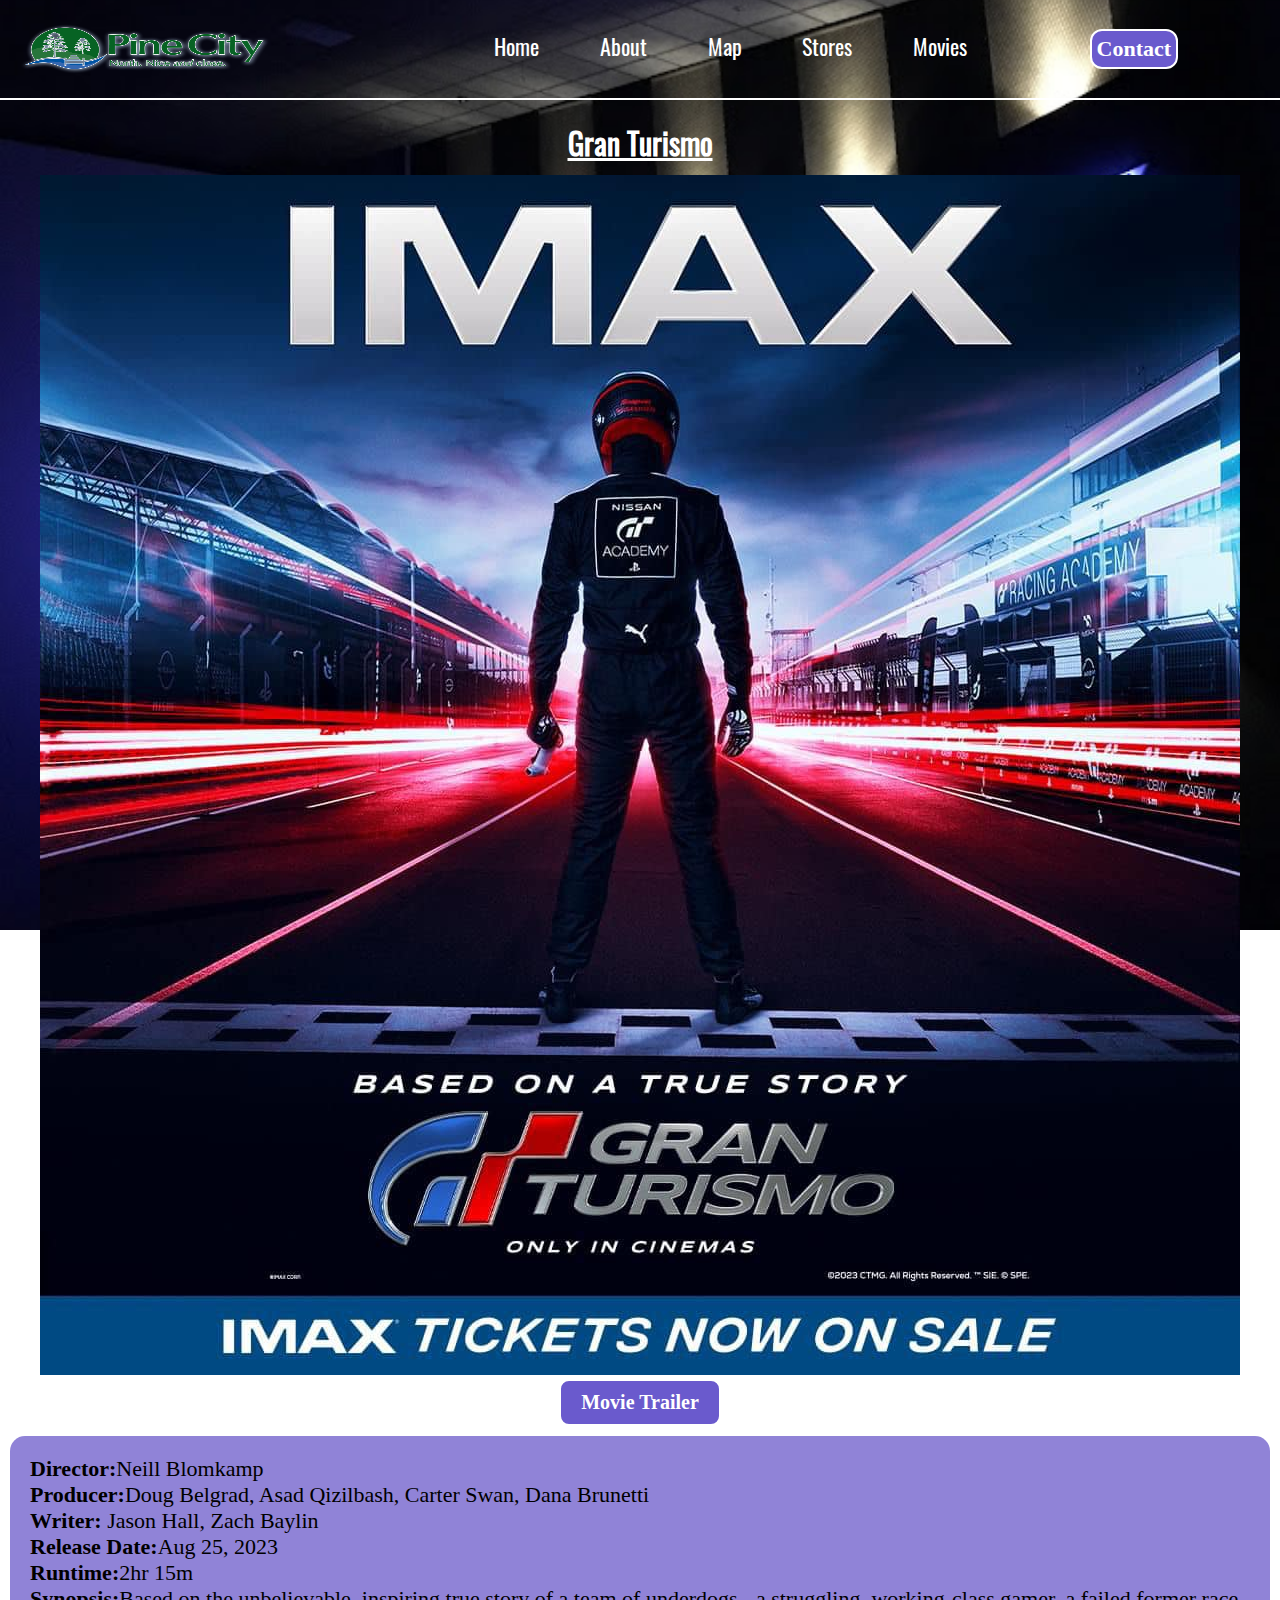
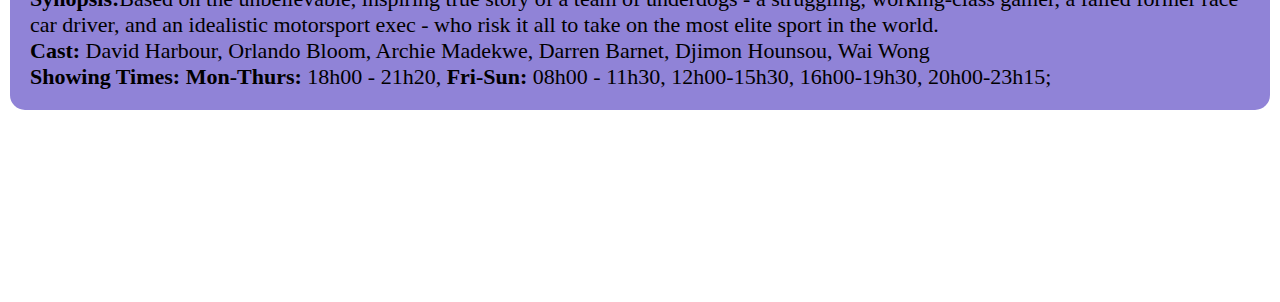
<file: gran-turismo.html>
<!DOCTYPE html>
<html lang="en">
<head>
    <meta charset="UTF-8">
    <meta name="viewport" content="width=device-width, initial-scale=1.0">
    <link rel="stylesheet" href="style.css">
    <link rel="stylesheet" href="fontawsome/css/all.css">
    <title>Pine City Mall</title>
</head>
<body>
<div class="bgmovieind">
    <header>
        <div class="logo">
            <img src="images/pineCity-logo2.png">
        </div>
        <div id="mobile" class="Menu-btn">
            <input type="checkbox" id="check">
            <label for="check" class="checkbtn">
                <i class="fas fa-bars"></i>
            </label>
            <div class="pages">
                <a href="index.html">Home</a>
                <a href="about.html">About</a>
                <a href="map.html">Map</a>
                <a href="stores.html">Stores</a>
                <a href="movies.html">Movies</a>
                <a id="contact-btn" href="contact.html">Contact</a>
            </div>
        </div>
        <div class="Contact-btn">
            <a href="contact.html">Contact</a>
        </div>
    </header>
    <main>
        <h2>Gran Turismo</h2>
        <div class="movie-container">
            <div class="poster">
                <img src="images/movies/gran-turismo.jpg">
            </div>
                <a class="trailer-btn" href="https://www.youtube.com/watch?v=GVPzGBvPrzw" target="_blank">Movie Trailer</a>
            <div class="movie-credits">
                <p> <b>Director:</b>Neill Blomkamp
                    <br>
                    <b>Producer:</b>Doug Belgrad, Asad Qizilbash, Carter Swan, Dana Brunetti
                    <br>
                    <b>Writer: </b>Jason Hall, Zach Baylin
                    <br>
                    <b>Release Date:</b>Aug 25, 2023
                    <br>
                    <b>Runtime:</b>2hr 15m 
                    <br>
                    <b>Synopsis:</b>Based on the unbelievable, inspiring true story of a team of underdogs -
					a struggling, working-class gamer, a failed former race car driver,
					and an idealistic motorsport exec - who risk it all to take on the most elite sport in the world.
                    <br>
                    <b>Cast:</b>
							David Harbour,
                            Orlando Bloom,
                            Archie Madekwe,
                            Darren Barnet,
                            Djimon Hounsou,
                            Wai Wong
                    <br>
                    <b>Showing Times:</b>
                    <b>Mon-Thurs:</b> 18h00 - 21h20,
                    <b>Fri-Sun:</b> 08h00 - 11h30, 12h00-15h30, 16h00-19h30, 20h00-23h15;
                </p> 
            </div>
           
        </div>
        
    </main>
    <footer>
        <div class="socials">
            <a href="#"><i class="fab fa-facebook-square"></i></a>
            <a href="#"><i class="fab fa-instagram-square"></i></a>
            <a href="#"><i class="fab fa-twitter-square"></i></a>
            <a href="#"><i class="fab fa-pinterest-square"></i></a>
            <a href="#"><i class="fab fa-tiktok"></i></a>
        </div>
    </footer>
</div>
</body>
</html>
</file>
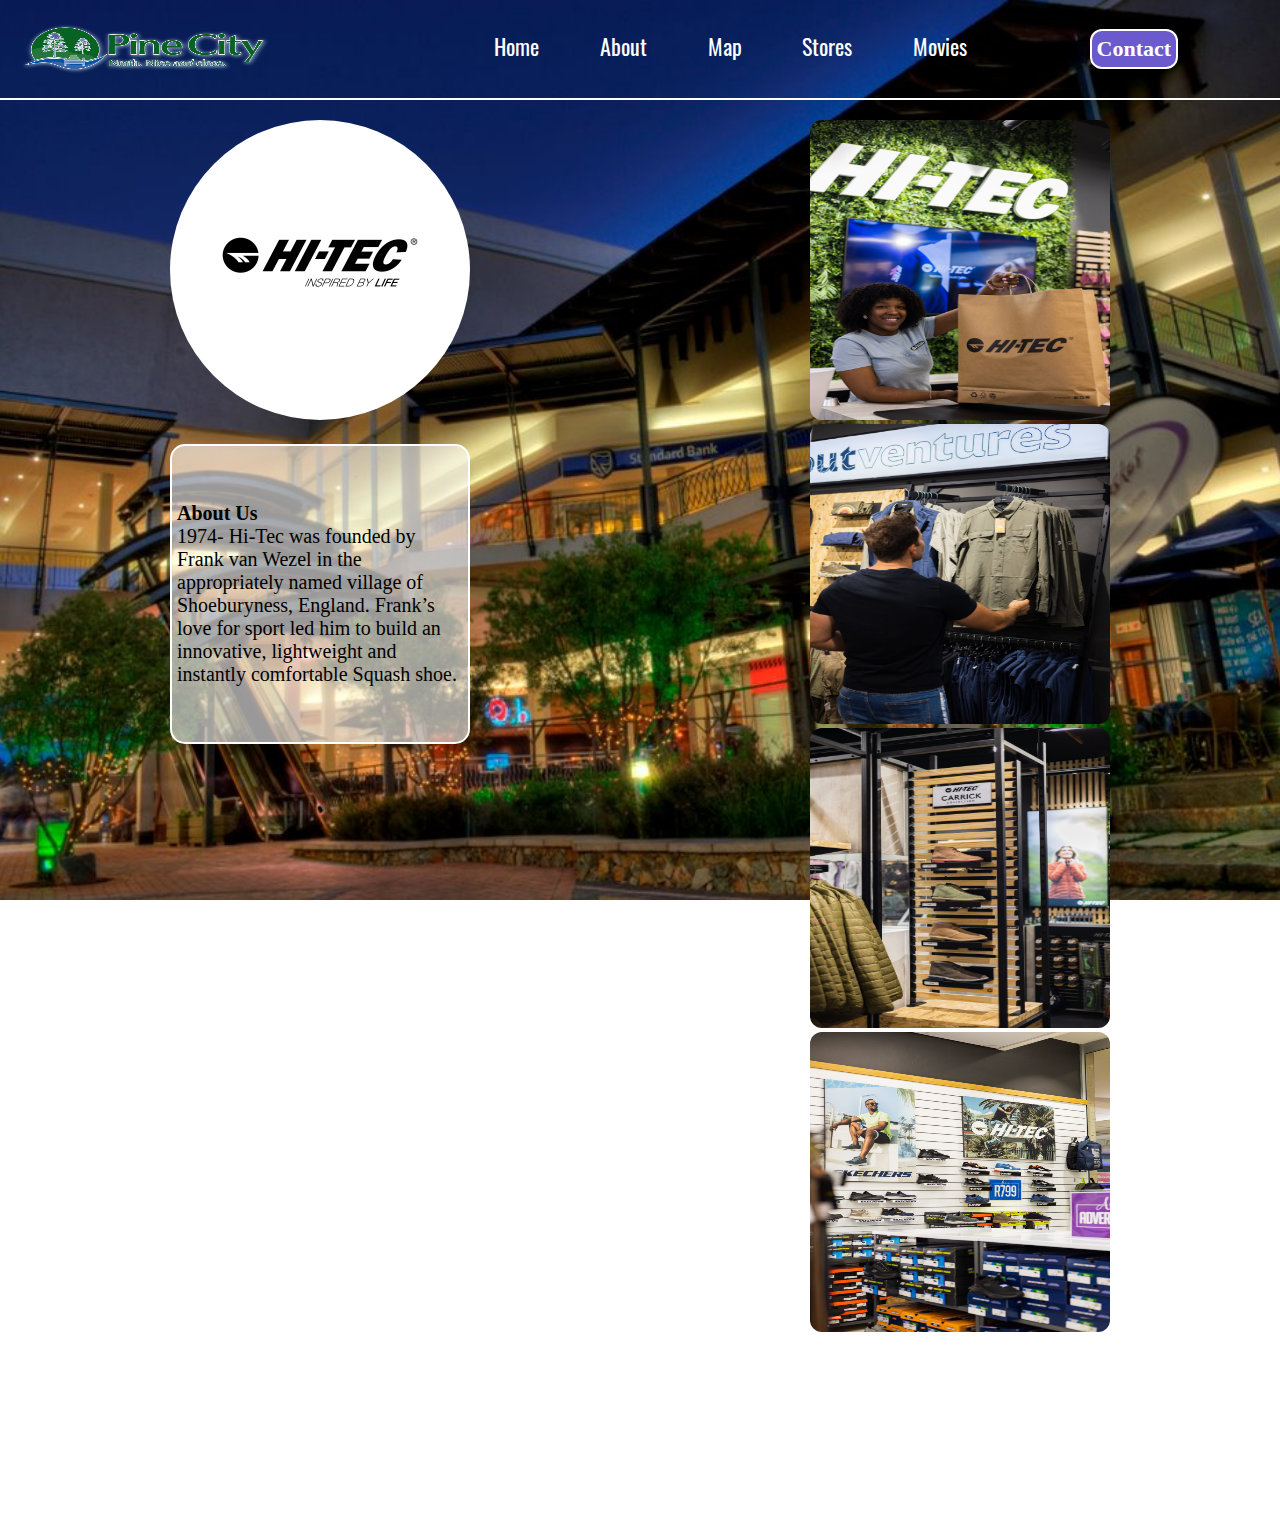
<file: hi-tec.html>
<!DOCTYPE html>
<html lang="en">
<head>
    <meta charset="UTF-8">
    <meta name="viewport" content="width=device-width, initial-scale=1.0">
    <link rel="stylesheet" href="style.css">
    <link rel="stylesheet" href="fontawsome/css/all.css">
    <title>Pine City Mall</title>
</head>
<body>
    <header>
        <div class="logo">
            <img src="images/pineCity-logo2.png">
        </div>
        <div id="mobile" class="Menu-btn">
            <input type="checkbox" id="check">
            <label for="check" class="checkbtn">
                <i class="fas fa-bars"></i>
            </label>
            <div class="pages">
                <a href="index.html">Home</a>
                <a href="about.html">About</a>
                <a href="map.html">Map</a>
                <a href="stores.html">Stores</a>
                <a href="movies.html">Movies</a>
                <a id="contact-btn" href="contact.html">Contact</a>
            </div>
        </div>
        <div class="Contact-btn">
            <a href="contact.html">Contact</a>
        </div>
    </header>
    <main>
        <div class="the-container">
            <div class="store-logo">
                <div >
                    <img src="images/clothing/hi-tec.jpg">
                </div>
                <div class="store-info">
                    <p>
                        <b>About Us</b>
                        <br>
                       1974-
					   Hi-Tec was founded by Frank van Wezel in the appropriately named village of Shoeburyness, England. Frank’s love for sport led him to build an innovative, lightweight and instantly comfortable Squash shoe.
                    </p>
                </div>
            </div>
            <div class="store-view">
                <div class="the-view">
                    <img src="images/clothing/hi-tec-1.jpg"alt=" hi-tec store">
                </div>
                <div class="the-view">
                    <img src="images/clothing/hi-tec-2.jpg"alt=" hi-tec store">
                </div>
                <div class="the-view">
                    <img src="images/clothing/hi-tec-4.jpg"alt=" hi-tec store">
                </div>
                <div class="the-view">
                    <img src="images/clothing/hi-tec-5.jpg"alt=" hi-tec store">
                </div>
            </div>
            
        </div>
    </main>
    <footer>
        <div class="socials">
            <a href="#"><i class="fab fa-facebook-square"></i></a>
            <a href="#"><i class="fab fa-instagram-square"></i></a>
            <a href="#"><i class="fab fa-twitter-square"></i></a>
            <a href="#"><i class="fab fa-pinterest-square"></i></a>
            <a href="#"><i class="fab fa-tiktok"></i></a>
        </div>
    </footer>
</body>
</html>
</file>
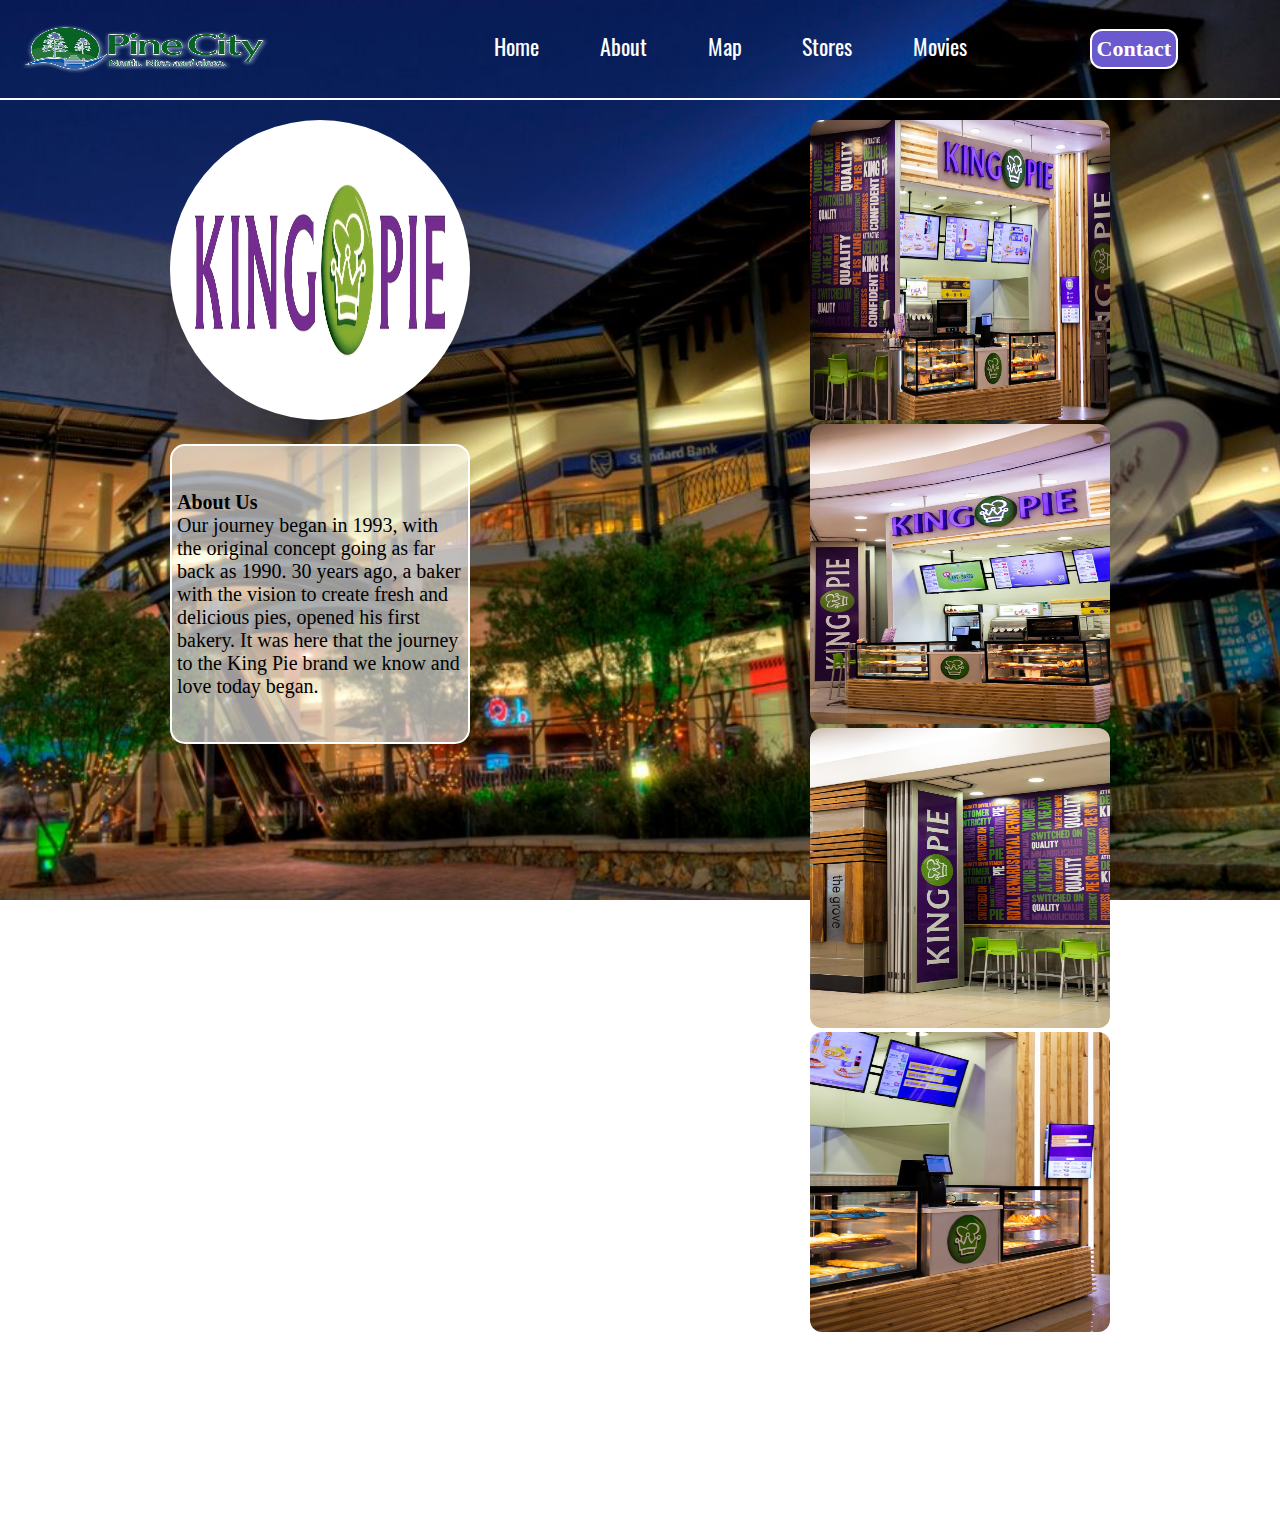
<file: kingpie.html>
<!DOCTYPE html>
<html lang="en">
<head>
    <meta charset="UTF-8">
    <meta name="viewport" content="width=device-width, initial-scale=1.0">
    <link rel="stylesheet" href="style.css">
    <link rel="stylesheet" href="fontawsome/css/all.css">
    <title>Pine City Mall</title>
</head>
<body>
    <header>
        <div class="logo">
            <img src="images/pineCity-logo2.png">
        </div>
        <div id="mobile" class="Menu-btn">
            <input type="checkbox" id="check">
            <label for="check" class="checkbtn">
                <i class="fas fa-bars"></i>
            </label>
            <div class="pages">
                <a href="index.html">Home</a>
                <a href="about.html">About</a>
                <a href="map.html">Map</a>
                <a href="stores.html">Stores</a>
                <a href="movies.html">Movies</a>
                <a id="contact-btn" href="contact.html">Contact</a>
            </div>
        </div>
        <div class="Contact-btn">
            <a href="contact.html">Contact</a>
        </div>
    </header>
    <main>
        <div class="the-container">
            <div class="store-logo">
                <div >
                    <img src="images/resturants/kingpie-logo.png">
                </div>
                <div class="store-info">
                    <p>
                        <b>About Us</b>
                        <br>
                        Our journey began in 1993, with the original concept going as far back as 1990. 30 years ago, a baker with the vision to create fresh and delicious pies, opened his first bakery. It was here that the journey to the King Pie brand we know and love today began.
                    </p>
                </div>
            </div>
            <div class="store-view">
                <div class="the-view">
                    <img src="images/resturants/kingpie-1.jpg"alt="Outside view of KING PIE">
                </div>
                <div class="the-view">
                    <img src="images/resturants/kingpie-4.jpg"alt="Outside view of KING PIE">
                </div>
                <div class="the-view">
                    <img src="images/resturants/kingpie-2.jpg"alt="Inside view of KING PIE">
                </div>
                <div class="the-view">
                    <img src="images/resturants/kingpie-3.jpg"alt="Inside view of KING PIE">
                </div>
            </div>
            
        </div>
    </main>
    <footer>
        <div class="socials">
            <a href="#"><i class="fab fa-facebook-square"></i></a>
            <a href="#"><i class="fab fa-instagram-square"></i></a>
            <a href="#"><i class="fab fa-twitter-square"></i></a>
            <a href="#"><i class="fab fa-pinterest-square"></i></a>
            <a href="#"><i class="fab fa-tiktok"></i></a>
        </div>
    </footer>
</body>
</html>
</file>
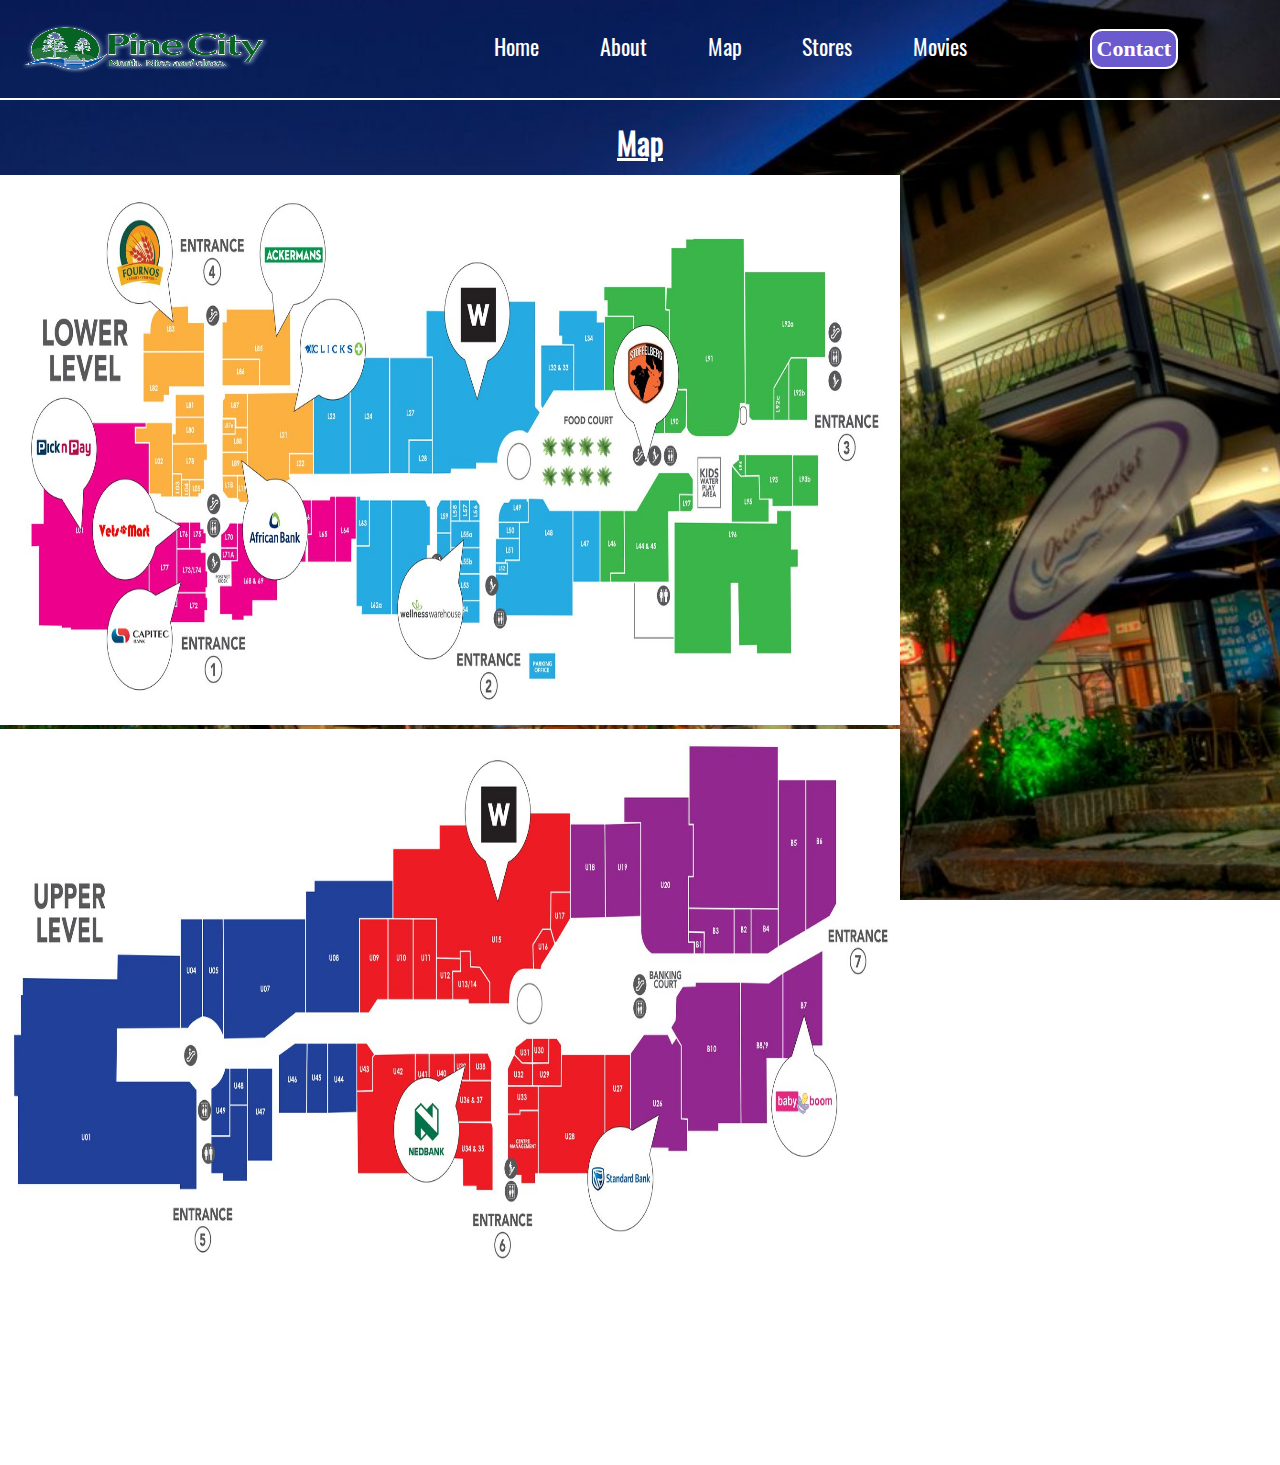
<file: map.html>
<!DOCTYPE html>
<html lang="en">
<head>
    <meta charset="UTF-8">
    <meta name="viewport" content="width=device-width, initial-scale=1.0">
    <link rel="stylesheet" href="style.css">
    <link rel="stylesheet" href="fontawsome/css/all.css">
    <title>Pine City Mall</title>
</head>
<body>
    <header>
        <div class="logo">
            <img src="images/pineCity-logo2.png">
        </div>
        <div id="mobile" class="Menu-btn">
            <input type="checkbox" id="check">
            <label for="check" class="checkbtn">
                <i class="fas fa-bars"></i>
            </label>
            <div class="pages">
                <a href="index.html">Home</a>
                <a href="about.html">About</a>
                <a href="#">Map</a>
                <a href="stores.html">Stores</a>
                <a href="movies.html">Movies</a>
                <a id="contact-btn" href="contact.html">Contact</a>
            </div>
        </div>
        <div class="Contact-btn">
            <a href="contact.html">Contact</a>
        </div>
    </header>
    <main>
        <h2>Map</h2>
        <div class="map">
            <div class="map-img">
                <img src="images/lower-level-map.jpg">
				<img src="images/upper-level-map.jpg">
            </div>
        </div>
    </main>
    <footer>
        <div class="socials">
            <a href="#"><i class="fab fa-facebook-square"></i></a>
            <a href="#"><i class="fab fa-instagram-square"></i></a>
            <a href="#"><i class="fab fa-twitter-square"></i></a>
            <a href="#"><i class="fab fa-pinterest-square"></i></a>
            <a href="#"><i class="fab fa-tiktok"></i></a>
        </div>
    </footer>
</body>
</html>
</file>
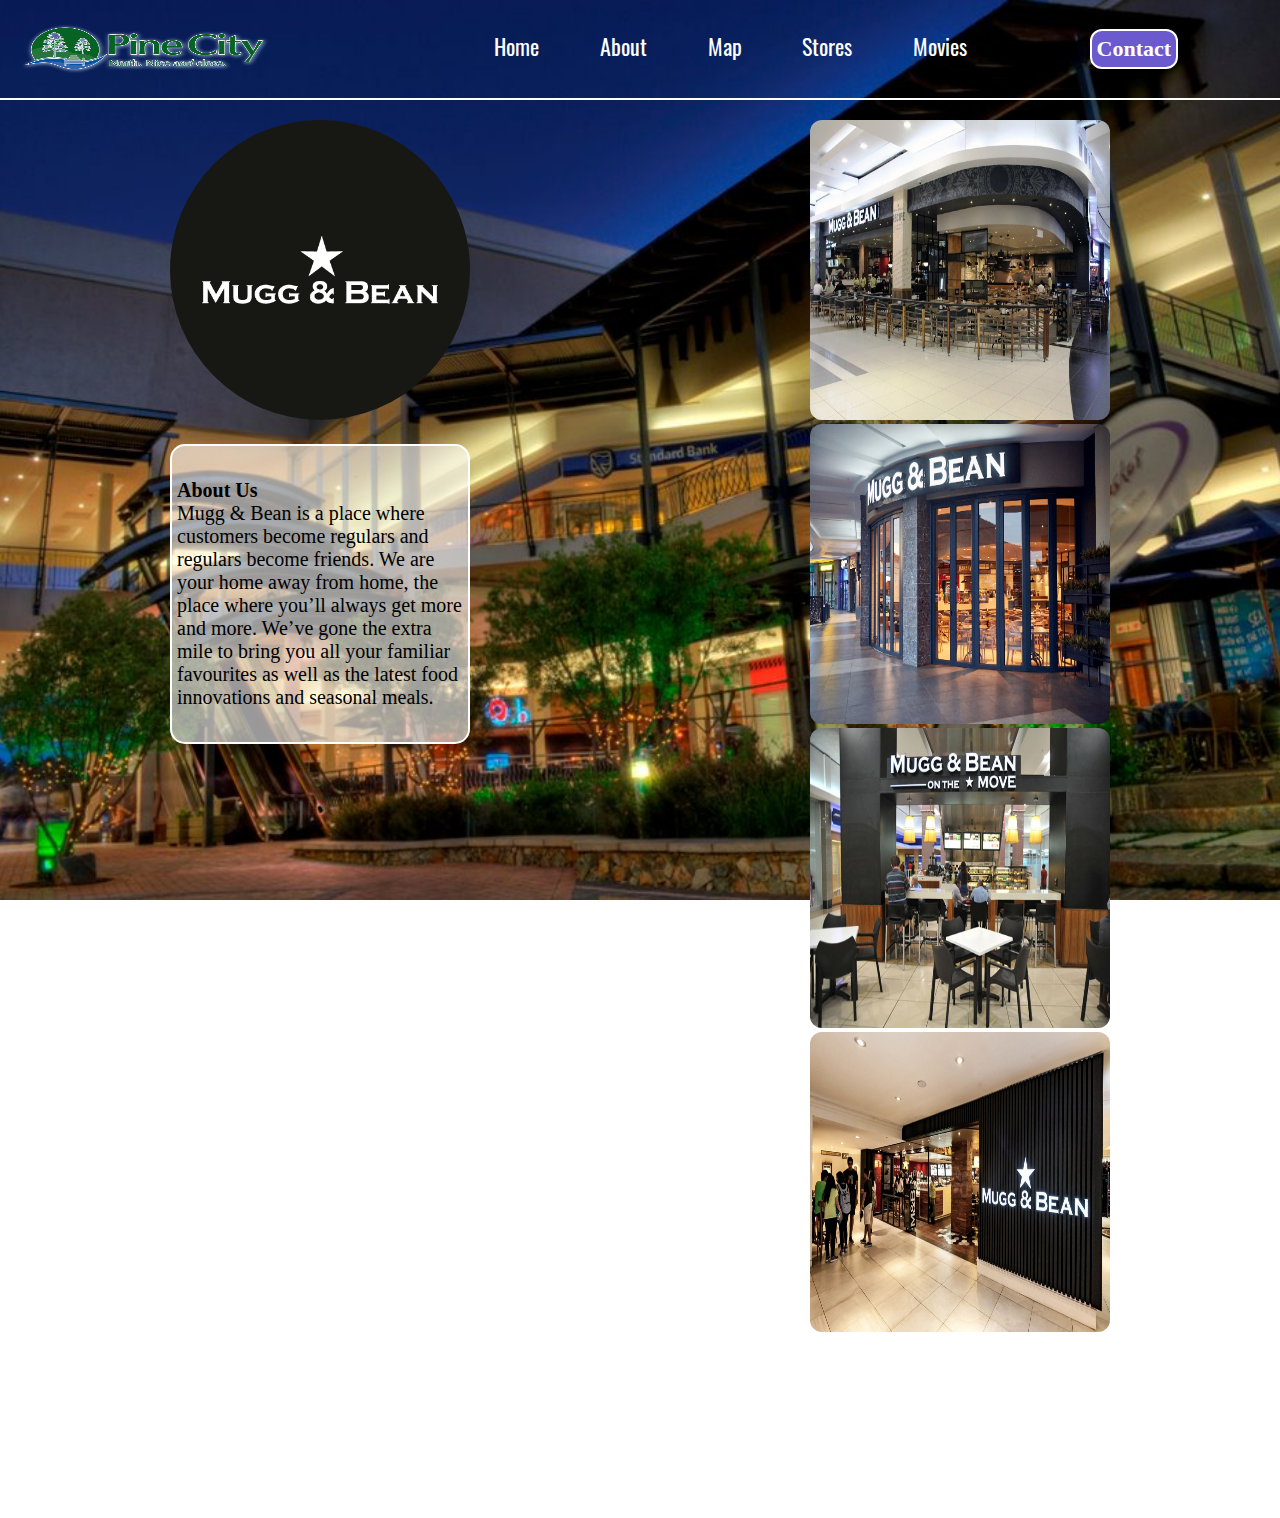
<file: mugg&bean.html>
<!DOCTYPE html>
<html lang="en">
<head>
    <meta charset="UTF-8">
    <meta name="viewport" content="width=device-width, initial-scale=1.0">
    <link rel="stylesheet" href="style.css">
    <link rel="stylesheet" href="fontawsome/css/all.css">
    <title>Pine City Mall</title>
</head>
<body>
    <header>
        <div class="logo">
            <img src="images/pineCity-logo2.png">
        </div>
        <div id="mobile" class="Menu-btn">
            <input type="checkbox" id="check">
            <label for="check" class="checkbtn">
                <i class="fas fa-bars"></i>
            </label>
            <div class="pages">
                <a href="index.html">Home</a>
                <a href="about.html">About</a>
                <a href="map.html">Map</a>
                <a href="stores.html">Stores</a>
                <a href="movies.html">Movies</a>
                <a id="contact-btn" href="contact.html">Contact</a>
            </div>
        </div>
        <div class="Contact-btn">
            <a href="contact.html">Contact</a>
        </div>
    </header>
    <main>
        <div class="the-container">
            <div class="store-logo">
                <div >
                    <img src="images/resturants/mugg&bean-logo.png">
                </div>
                <div class="store-info">
                    <p>
                        <b>About Us</b>
                        <br>
                        Mugg & Bean is a place where customers become regulars and regulars become friends. We are your home away from home, the place where you’ll always get more and more.

                        We’ve gone the extra mile to bring you all your familiar favourites as well as the latest food innovations and seasonal meals. 
                    </p>
                </div>
            </div>
            <div class="store-view">
                <div class="the-view">
                    <img src="images/resturants/Mugg-n-Bean-outside4.jpg"alt="Outside view of Mugg&Beam store">
                </div>
                <div class="the-view">
                    <img src="images/resturants/mugg&bean-outside2.jpg"alt="Outside view of Mugg&Bean store">
                </div>
                <div class="the-view">
                    <img src="images/resturants/mugg&bean-inside1.jpg"alt="Inside view of Mugg&Bean store">
                </div>
                <div class="the-view">
                    <img src="images/resturants/Mugg-and-Bean-outside.jpg"alt="Outside view of Mugg&Bean store">
                </div>
            </div>
            
        </div>
    </main>
    <footer>
        <div class="socials">
            <a href="#"><i class="fab fa-facebook-square"></i></a>
            <a href="#"><i class="fab fa-instagram-square"></i></a>
            <a href="#"><i class="fab fa-twitter-square"></i></a>
            <a href="#"><i class="fab fa-pinterest-square"></i></a>
            <a href="#"><i class="fab fa-tiktok"></i></a>
        </div>
    </footer>
</body>
</html>
</file>
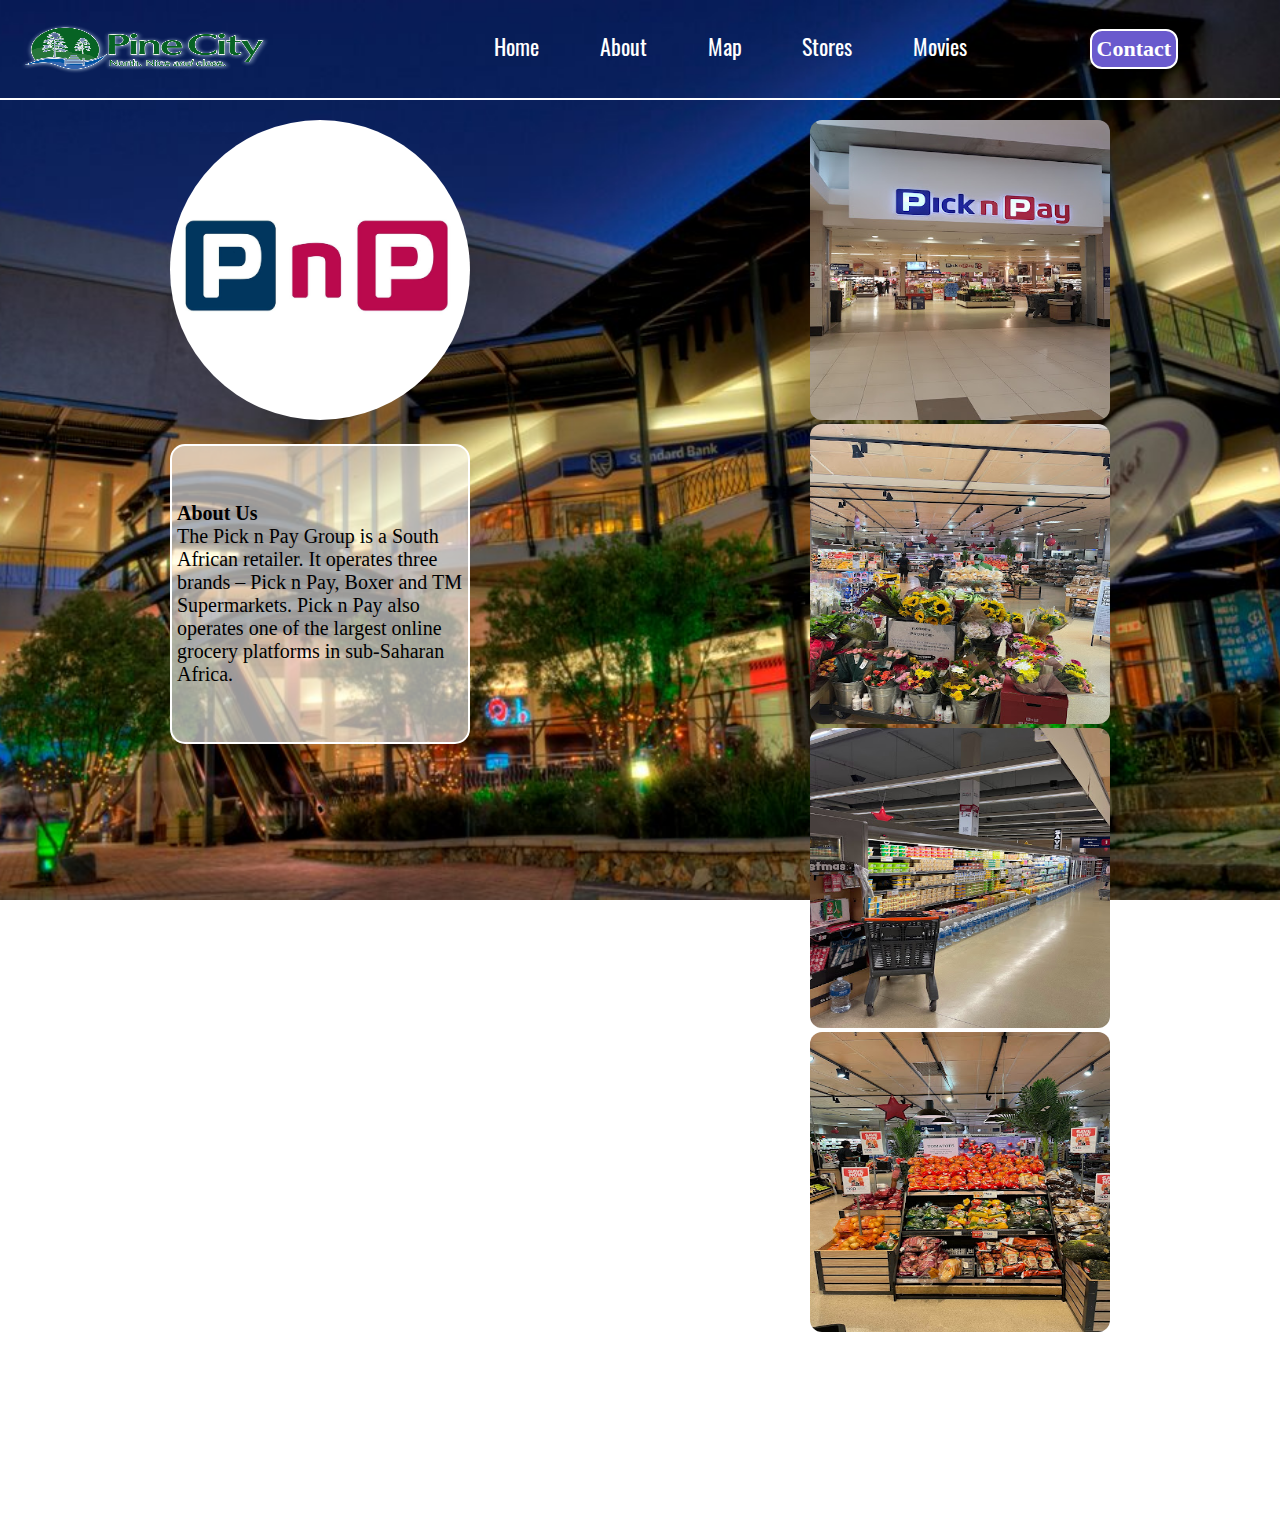
<file: picknpay.html>
<!DOCTYPE html>
<html lang="en">
<head>
    <meta charset="UTF-8">
    <meta name="viewport" content="width=device-width, initial-scale=1.0">
    <link rel="stylesheet" href="style.css">
    <link rel="stylesheet" href="fontawsome/css/all.css">
    <title>Pine City Mall</title>
</head>
<body>
    <header>
        <div class="logo">
            <img src="images/pineCity-logo2.png">
        </div>
        <div id="mobile" class="Menu-btn">
            <input type="checkbox" id="check">
            <label for="check" class="checkbtn">
                <i class="fas fa-bars"></i>
            </label>
            <div class="pages">
                <a href="index.html">Home</a>
                <a href="about.html">About</a>
                <a href="map.html">Map</a>
                <a href="stores.html">Stores</a>
                <a href="movies.html">Movies</a>
                <a id="contact-btn" href="contact.html">Contact</a>
            </div>
        </div>
        <div class="Contact-btn">
            <a href="contact.html">Contact</a>
        </div>
    </header>
    <main>
        <div class="the-container">
            <div class="store-logo">
                <div >
                    <img src="images/supermarket/picknpay-logo.jpg">
                </div>
                <div class="store-info">
                    <p>
                        <b>About Us</b>
                        <br>
                        The Pick n Pay Group is a South African retailer. It operates three brands – Pick n Pay, Boxer and TM Supermarkets. Pick n Pay also operates one of the largest online grocery platforms in sub-Saharan Africa.
                    </p>
                </div>
            </div>
            <div class="store-view">
                <div class="the-view">
                    <img src="images/supermarket/picknpay-1.jpg"alt="Outside view of Pick and Pay">
                </div>
                <div class="the-view">
                    <img src="images/supermarket/picknpay-2.jpg"alt="Inside view of Pick and Pay">
                </div>
                <div class="the-view">
                    <img src="images/supermarket/picknpay-3.jpg"alt="Inside view of Pick and Pay">
                </div>
                <div class="the-view">
                    <img src="images/supermarket/picknpay-4.jpg"alt="Inside view of Pick and Pay">
                </div>
            </div>
            
        </div>
    </main>
    <footer>
        <div class="socials">
            <a href="#"><i class="fab fa-facebook-square"></i></a>
            <a href="#"><i class="fab fa-instagram-square"></i></a>
            <a href="#"><i class="fab fa-twitter-square"></i></a>
            <a href="#"><i class="fab fa-pinterest-square"></i></a>
            <a href="#"><i class="fab fa-tiktok"></i></a>
        </div>
    </footer>
</body>
</html>
</file>
<file: style.css>
*{
    margin: 0;
    padding: 0;
    box-sizing: border-box;
}

@font-face{
    src: url(fonts/static/Oswald-Regular.ttf);
    font-family: oswald;
}

body{
    background-image: url(images/bg-pics/mall.jpg);
    height: 100vh;
    background-size: cover;
    position: relative;
    background-position: center;
    background-repeat: no-repeat;
    background-attachment: fixed;
    
}

/*================ Home page ======================*/
/*====== Header =======*/
header{
    display: grid;
    min-height: 100px;
    grid-auto-flow: column;
}

.logo{
    display: grid;
    justify-content: start;
    align-content: center;
    padding-left: 20px;
    color: rgb(255, 255 ,255);
}

.logo img{
    width: 250px;
    height: 50px;
}

.pages a{
    font-size: 22px;
    font-weight: 400;
    font-family: oswald,'Times New Roman', Times, serif;
}
.pages a:hover{
    text-decoration: underline rgb(255, 255 ,255);
}

.Contact-btn{
    display: grid;
    justify-content: center;
    align-content: center;
    font-size: 22px;
    font-weight: 800; 
}

.Contact-btn a{
    background-color: rgb(106, 90 ,205);
    border: 2px solid rgb(255, 255 ,255);
    border-radius: 12px;
    padding: 5px;
    color: white;
}
.Contact-btn a:hover{
    background-color: rgb(116, 100 ,205);
 }

a{
    text-decoration: none;
    color: rgb(255, 255 ,255);
}

#check{
    display: none;
}

.checkbtn {
    font-size: 30px;
    cursor: pointer;
    color: rgb(255, 255 ,255);
    display: none;
}



/*================ Main ========================*/

.container{
    display: grid;
    grid-template-columns: repeat(3, 200px);
    gap: 15px;
    justify-content: center;
    align-content: center;
    margin-bottom: 20px;
}

.prov{
    width: 200px;
    height: 200px;
    object-fit: contain;
}

.prov img{
    width: 210px;
    height: 200px;
    border-radius: 7px;
}

/*============= Footer ==============*/
footer{
    margin-top: 120px;
    padding: 10px;
    border-top: 2px solid rgb(255, 255, 255);
    
}

.socials{
    display: grid;
    grid-auto-flow: column;
    justify-content: space-around;
    align-content: center;
    grid-gap: 20px;
	
}

.socials i{
    font-size: 40px;
    color: rgb(255, 255 ,255);
}


/*============================ About ============================*/
.about h2{
    font-size: 35px;
    color: rgb(255, 255 ,255);
    font-family: oswald,sans-serif;
}
.wrapper {
    display: grid;
    grid-auto-flow:column;
    justify-content: center;
    gap: 10px;
}
.about{
    padding-top: 100px;
    font-size: 20px;
    border-radius: 10px;
}
.aboutmain{
	color: rgb(255, 255 ,255);
}
.imgs img{
    width: 100%;
    height: 100%;
    
    border-radius: 5px;
}
.imgs > div{
    width: 200px;
    height: 200px;
    margin-bottom: 5px;
    
}

/*=============== Map-Page ==================*/
header{
    border-bottom: 2px solid rgb(255, 255 ,255);
    margin-bottom: 20px;
}

.map{
    display: grid;
    justify-content: center;
    align-content: center;
    margin-bottom: 20px;

}

.map-pic{
    width: 700px;
    height: 700px;
}
.map img {
    height: 550px;
    width: 900px;
    border: 2px solid rgb(255, 255 ,255);
}

/*=================== Stores-Page ===========================*/

h2{
    font-family: oswald, sans-serif;
    font-size: 30px;
    color: rgb(255, 255 ,255);
    text-decoration: underline rgb(255, 255 ,255);
    text-align: center;
    margin-bottom: 10px;
}


.stores-wrapper{
    display: grid;
    grid-auto-flow: column;
    justify-content: space-around;
    align-content: center;
    grid-gap: 20px;
    margin: 10px;
}

.stores-container{
    border: 2px solid rgb(255, 255 ,255);
    border-radius: 10px;
    background-color:rgb(106, 90, 205, 0.6);
}
.stores-container p{
    font-size: 22px;
    color: rgb(255, 255 ,255);
    text-decoration:underline rgb(255, 255 ,255);
    font-family: oswald,sans-serif;
}
li{
    margin: 20px;
    list-style: none;
    font-size: 22px;
}

li a:hover{
    text-decoration:underline rgb(255, 255 ,255);
}

ul img{
    width: 70px;
    height: 70px;
    border: 2px solid rgb(255, 255 ,255);
    border-radius: 50%;
}

/*================= Individual Store Page ===================*/
.the-container{
    display: grid;
    grid-auto-flow: column;
    align-self: auto;
    justify-items: center;
}

.the-view img{
    height: 300px;
    width: 300px;
    border-radius: 12px;
}

.store-logo img{
    height: 300px;
    width: 300px;
    border-radius: 50%;
}

.store-info{
    display: grid;
    align-content: center;
    justify-content: center;
    height: 300px;
    width: 300px;
    border: 2px solid rgb(255, 255 ,255);
    border-radius: 15px;
    margin-top: 20px;
    margin-bottom: 5px;
    background-color:rgb(255, 255, 255, 0.6);
    font-size: 20px;
    padding: 5px;
}
/*============== Movies Pages ==================*/
 .bgmovie{
 background-image: url(images/movies/ster-kinekor.jpg);
    min-height: 100%;
    background-size: cover;
    position: relative;
    background-position: center;
    background-repeat: no-repeat;
    background-attachment: fixed;
 }
.movie img{
    height: 200px;
    width: 200px;
    border: 2px solid rgb(255, 255 ,255);
    border-radius: 12px;
}
.the-wrapper li {
    display: grid;
    grid-template-columns: 1fr 1fr;
    justify-items: center;
    align-items: center;
    background-color: rgb(255, 255, 255, 0.6);
    border-radius: 15px;
}

.the-wrapper{
    background-color: rgb(106, 90, 205, 0.6);
    border: 2px solid rgb(106, 90, 205);
    border-radius: 15px;
    margin-right: 10px;
    margin-left: 10px;
    
}

/*========= Individual Movie Pages ==============*/
.bgmovieind{
background-image: url(images/movies/imax.jpg);
    min-height: 100%;
    background-size: cover;
    position: relative;
    background-position: center;
    background-repeat: no-repeat;
    background-attachment: fixed;
}
.movie-container{
    display: grid;
    grid-auto-flow: row;
    justify-items: center;
    align-items: center;
    
}
.trailer-btn{
    border: 2px solid rgb(255, 255 ,255);
    border-radius: 10px;
    padding: 10px 20px;
    color: white;
    background-color: rgb(106, 90, 205);
    font-size: 20px;
    font-weight: 600;
}

.trailer-btn:hover{
    background-color: rgb(116, 100, 205);
    color: rgb(255, 255 ,255);
}

.movie-credits{
    padding: 20px;
    font-size: 22px;
    background-color: rgb(116, 100 ,205,0.8);
    margin: 10px;
    border-radius: 15px;
}

/*==================== Contact Page =======================*/

.Mall-contact{
    
    display: grid;
    justify-content: center;
    align-content: center;
}
.form ul li{
    display: inline-block;
}

.contact-icon ul li p{
    display: block;
    font-size: 15px;
}
.contact-icon i{
    font-size: 32px;
    color: rgb(255, 255 ,255);
}

.form{
    border: 1px solid rgb(255, 255 ,255);
    background-color: rgb(255, 255, 255, 0.4);

}
.form input, .form textarea, #sub-btn{
    display: block;
    border: none;
    margin: 5% auto;
    width: 90%;
    padding: 2%;
}

.form input, .form textarea{
    background-color: rgb(106, 90,205);
}
::placeholder{
    color: rgb(255, 255 ,255);
    font-size: 20px;
}

#sub-btn{
    color: white;
    background-color: rgb(106, 90 ,205);
    width: 50%;
}
#sub-btn:hover{
    background-color: rgb(116, 100 ,205);
	cursor: pointer;
}

/*================ Responsive Design ===================*/
/*===== Header =====*/
@media(min-width:703px){
    .pages{
        display: grid;
        grid-auto-flow: column;
        justify-content: space-around;
        align-content: center;
        grid-gap: 20px;
        margin-top: 30px;
    }

    #contact-btn{
        display: none;
    }
}    
    
@media(max-width:700px){
    .Contact-btn{
        display: none;
    }

    #mobile{
        display: grid;
        grid-template-columns: 1fr 1fr;
        justify-content: start;
        align-content: center;
        padding-left: 20px;
    }
    
}

/*=========== Responsive-Menu ==============*/

@media(max-width:700px){

    .checkbtn{
        display: block;
        z-index: 1;
    }
    
    .pages{
        display: grid;
        grid-auto-flow: row;
        justify-content: space-around;
        align-content: center;
        grid-gap: 20px;
        position: fixed;
        width: 100%;
        height: 100%;
        background-color:rgb(106, 90, 205, 0.7);
        top: 0px;
        left: -100%;
        text-align: center;
        transition: all .7s;
    }

    .pages a{
        padding: 20px;
    }

    #check:checked ~ .pages{
        left: 0;
    }
}

/*== Home Page ==*/

@media(max-width:700px){
    .container{
        display: grid;
        grid-template-columns: repeat(2, 200px);
        gap: 15px;
        justify-content: center;
        align-content: center;
        margin-bottom: 20px;
    }
/*= About =*/
    .wrapper {
        display: grid;
        grid-auto-flow:row;
        justify-content: center;
        align-content: center;
        gap: 10px;
    }

    .imgs {
        display: grid;
        grid-auto-flow: column;
        gap: 5px;
    }

    .about{
        font-size: 20px;
        border-radius: 10px;
    }
    
    .imgs > div{
        width: 150px;
        height: 150px;
        margin-bottom: 5px;
        
    }

/*= Map =*/
    .map-pic{
        width: 500px;
        height: 500px;
    }
    .map img {
        height: 500px;
        width: 500px;
        border: 2px solid rgb(255, 255 ,255);
    }
}


@media(max-width:414px){
    .container{
        display: grid;
        grid-template-columns: repeat(1, 200px);
        gap: 15px;
        justify-content: center;
        align-content: center;
        margin-bottom: 20px;
    }

    /*= About =*/
    .imgs {
        display:grid;
        grid-auto-flow: row;
        align-content: center;
        justify-content: center;
    }

    /*= Map =*/
    .map-pic{
        width: 300px;
        height: 300px;
    }
    .map img {
        height: 300px;
        width: 300px;
        border: 2px solid rgb(255, 255 ,255);
    }

    /*=Individual Movie Page=*/
    .movie-container div{
        width: 200px;
        height: 200px;
    }
    .movie-container img{
        width: 100%;
        height: 100%;
    }

    .movie-credits{
        overflow:scroll;
    }
    .poster{
        object-fit: cover;
    }

}

/*============ Stores Page =============*/
@media(max-width:700px){
    .stores-wrapper{
        display: grid;
        grid-auto-flow: row;
        justify-content: space-around;
        align-content: center;
        grid-gap: 20px;
        margin: 10px;
    }
}

/*== Individual Store Page ==*/
@media (max-width:700px){
    .the-container{
        display: grid;
        grid-auto-flow: row;
        align-self: auto;
        justify-items: center;
        
    }

    /*=Individual Movie Page=*/
    .movie-container div{
        width: 350px;
        height: 350px;
    }
    .movie-container img{
        width: 100%;
        height: 100%;
    }

    .movie-credits{
        overflow:scroll;
    }
    

};
</file>
